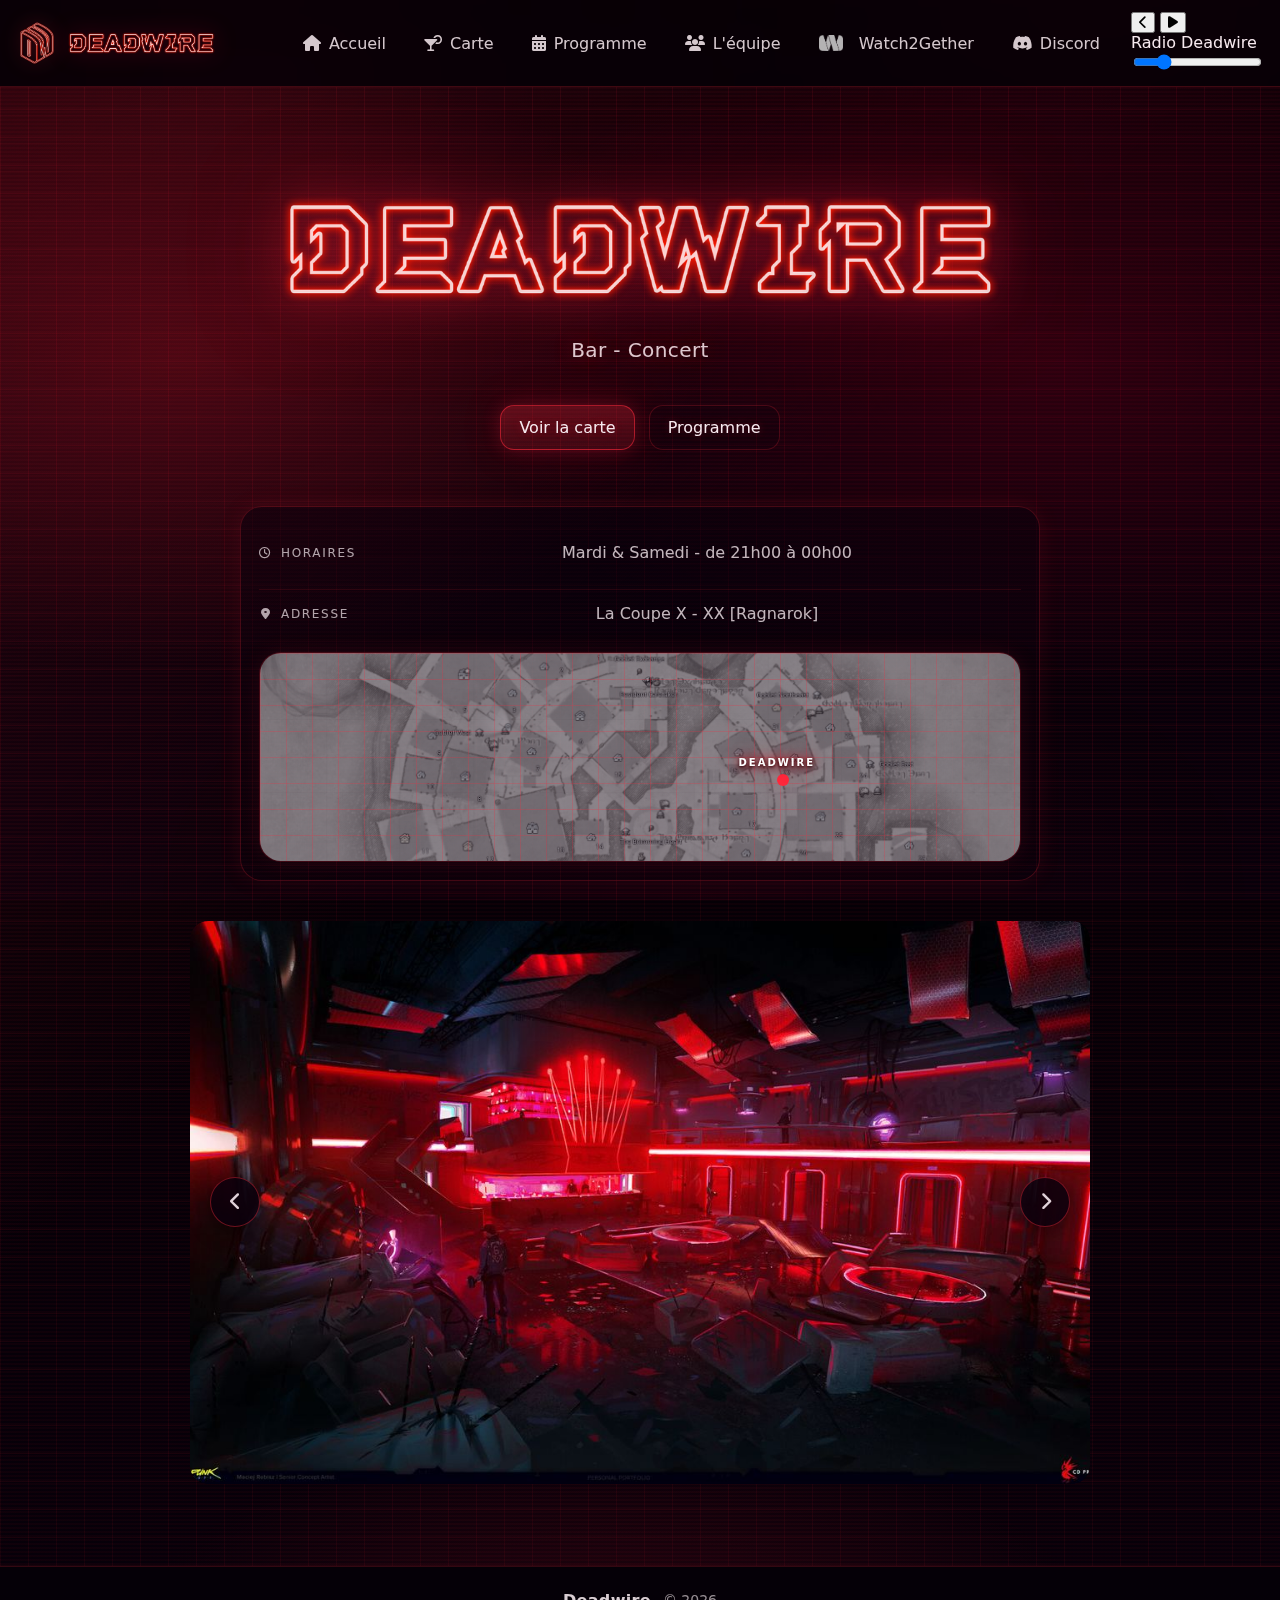
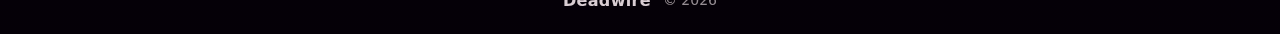
<file: index.html>
<!doctype html>
<html lang="fr">
<head>
  <meta charset="utf-8" />
  <meta name="viewport" content="width=device-width, initial-scale=1" />
  <title>Le Deadwire | Accueil</title>
  <link rel="icon" href="media/Deadwire_Logo_Neon.png" type="image/png" />
  <link rel="stylesheet" href="https://cdnjs.cloudflare.com/ajax/libs/font-awesome/6.5.0/css/all.min.css" />
  <link rel="stylesheet" href="styles.css" />
  <script defer src="app.js"></script>
  <script defer src="radio.js"></script>
</head>
<body>
  <header class="topbar" data-topbar>
    <a class="brand" href="/" aria-label="Aller à l'accueil">
      <img class="brand__logo" src="media/Deadwire_Logo_Neon.png" alt="Logo néon du Deadwire" />
      <img class="brand__txt" src="media/Deadwire_Txt.png" alt="Le Deadwire" />
    </a>

    <button class="navToggle" type="button" data-nav-toggle aria-label="Ouvrir le menu" aria-expanded="false">
      <span class="navToggle__bar"></span>
      <span class="navToggle__bar"></span>
      <span class="navToggle__bar"></span>
    </button>

    <nav class="nav" data-nav>
      <a class="nav__link" href="/" data-nav-link><i class="fa-solid fa-house" aria-hidden="true"></i> Accueil</a>
      <a class="nav__link" href="/carte" data-nav-link><i class="fa-solid fa-martini-glass-citrus" aria-hidden="true"></i> Carte</a>
      <a class="nav__link" href="/programme" data-nav-link><i class="fa-solid fa-calendar-days" aria-hidden="true"></i> Programme</a>
      <a class="nav__link" href="/equipe" data-nav-link><i class="fa-solid fa-users" aria-hidden="true"></i> L'équipe</a>
      <a class="nav__link" href="https://w2g.tv/?r=0a6deu9ljpivxv10fp" target="_blank" rel="noopener noreferrer" data-nav-link><img src="media/w2g_logo.png" alt="Watch2Gether" style="height: 0.95em; vertical-align: middle; margin-right: 8px; filter: brightness(0) invert(1) opacity(0.7);" /> Watch2Gether</a>
      <a class="nav__link" href="https://discord.gg/QC6CEGcpgq" target="_blank" rel="noopener noreferrer" data-nav-link><i class="fa-brands fa-discord" aria-hidden="true"></i> Discord</a>
    </nav>

    <div class="radioBar" data-radio-bar>
      <button class="radioBar__toggle" data-radio-toggle aria-label="Ouvrir/Fermer la radio">
        <i class="fa-solid fa-chevron-left" aria-hidden="true"></i>
      </button>
      <button class="radioBar__play" data-radio-play aria-label="Lecture">
        <i class="fa-solid fa-play" aria-hidden="true"></i>
      </button>
      <div class="radioBar__info">
        <span class="radioBar__track" data-radio-title>Radio Deadwire</span>
      </div>
      <div class="radioBar__volume">
        <input type="range" min="0" max="1" step="0.01" value="0.2" data-radio-volume aria-label="Volume" />
      </div>
    </div>
  </header>

  <main>
    <section class="cover">
      <div class="cover__bg" aria-hidden="true"></div>
      <div class="container cover__inner">
        <img class="cover__logo" src="media/Deadwire_Txt.png" alt="Le Deadwire" />
        <p class="cover__tagline">Bar - Concert</p>

        <div class="cover__actions">
          <a class="btn btn--primary" href="/carte">Voir la carte</a>
          <a class="btn btn--ghost" href="/programme">Programme</a>
        </div>

        <div class="panel" style="max-width: 800px; margin: 40px auto;" data-reveal>
          <div class="infoList">
            <div class="infoRow"><div class="infoRow__k"><i class="fa-regular fa-clock" aria-hidden="true"></i> Horaires</div><div class="infoRow__v">Mardi & Samedi - de 21h00 à 00h00</div></div>
            <div class="infoRow"><div class="infoRow__k"><i class="fa-solid fa-location-dot" aria-hidden="true"></i> Adresse</div><div class="infoRow__v">La Coupe X - XX [Ragnarok]</div></div>
          </div>

          <div class="miniMap" aria-hidden="true">
            <div class="miniMap__grid"></div>
            <div class="miniMap__pin"></div>
            <div class="miniMap__label">DEADWIRE</div>
          </div>
        </div>

        <div class="carousel" data-carousel>
          <div class="carousel__track" data-carousel-track>
            <div class="carousel__slide">
              <a href="#" data-lightbox aria-label="Ouvrir l'image 01">
                <img src="media/placeholder1.jpg" alt="Image 01" />
              </a>
            </div>
            <div class="carousel__slide">
              <a href="#" data-lightbox aria-label="Ouvrir l'image 02">
                <img src="media/placeholder2.jpg" alt="Image 02" />
              </a>
            </div>
            <div class="carousel__slide">
              <a href="#" data-lightbox aria-label="Ouvrir l'image 03">
                <img src="media/placeholder3.jpg" alt="Image 03" />
              </a>
            </div>
            <div class="carousel__slide">
              <a href="#" data-lightbox aria-label="Ouvrir l'image 04">
                <img src="media/placeholder4.jpg" alt="Image 04" />
              </a>
            </div>
          </div>
          <button class="carousel__btn carousel__btn--prev" data-carousel-prev aria-label="Image précédente">
            <i class="fa-solid fa-chevron-left" aria-hidden="true"></i>
          </button>
          <button class="carousel__btn carousel__btn--next" data-carousel-next aria-label="Image suivante">
            <i class="fa-solid fa-chevron-right" aria-hidden="true"></i>
          </button>
          <div class="carousel__dots" data-carousel-dots></div>
        </div>
      </div>
    </section>
  </main>

  <footer class="footer">
    <div class="container footer__inner">
      <div class="footer__brand">
        <div class="footer__txt">Deadwire</div>
        <div class="footer__year">© 2026</div>
      </div>
    </div>
  </footer>
</body>
</html>
</file>
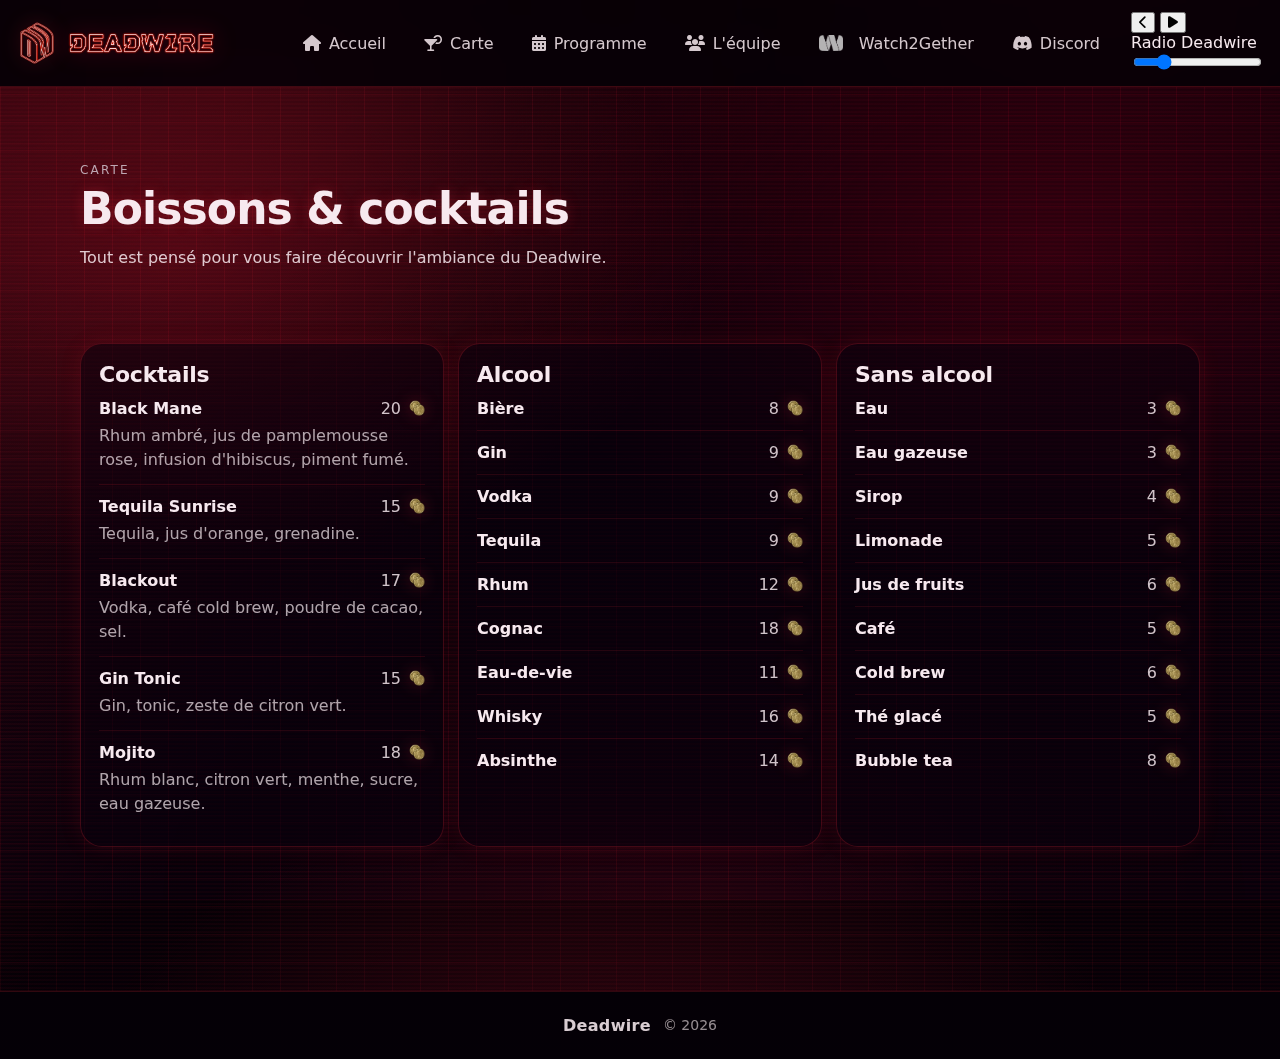
<file: carte/index.html>
<!doctype html>
<html lang="fr">
<head>
  <meta charset="utf-8" />
  <meta name="viewport" content="width=device-width, initial-scale=1" />
  <title>Le Deadwire | Carte</title>
  <link rel="icon" href="../media/Deadwire_Logo_Neon.png" type="image/png" />
  <link rel="stylesheet" href="https://cdnjs.cloudflare.com/ajax/libs/font-awesome/6.5.0/css/all.min.css" />
  <link rel="stylesheet" href="../styles.css" />
  <script defer src="../app.js"></script>
  <script defer src="../radio.js"></script>
</head>
<body>
  <header class="topbar" data-topbar>
    <a class="brand" href="/" aria-label="Aller à l'accueil">
      <img class="brand__logo" src="../media/Deadwire_Logo_Neon.png" alt="Logo néon du Deadwire" />
      <img class="brand__txt" src="../media/Deadwire_Txt.png" alt="Le Deadwire" />
    </a>

    <button class="navToggle" type="button" data-nav-toggle aria-label="Ouvrir le menu" aria-expanded="false">
      <span class="navToggle__bar"></span>
      <span class="navToggle__bar"></span>
      <span class="navToggle__bar"></span>
    </button>

    <nav class="nav" data-nav>
      <a class="nav__link" href="/" data-nav-link><i class="fa-solid fa-house" aria-hidden="true"></i> Accueil</a>
      <a class="nav__link" href="/carte" data-nav-link><i class="fa-solid fa-martini-glass-citrus" aria-hidden="true"></i> Carte</a>
      <a class="nav__link" href="/programme" data-nav-link><i class="fa-solid fa-calendar-days" aria-hidden="true"></i> Programme</a>
      <a class="nav__link" href="/equipe" data-nav-link><i class="fa-solid fa-users" aria-hidden="true"></i> L'équipe</a>
      <a class="nav__link" href="https://w2g.tv/?r=0a6deu9ljpivxv10fp" target="_blank" rel="noopener noreferrer" data-nav-link><img src="../media/w2g_logo.png" alt="Watch2Gether" style="height: 0.95em; vertical-align: middle; margin-right: 8px; filter: brightness(0) invert(1) opacity(0.7);" /> Watch2Gether</a>
      <a class="nav__link" href="https://discord.gg/QC6CEGcpgq" target="_blank" rel="noopener noreferrer" data-nav-link><i class="fa-brands fa-discord" aria-hidden="true"></i> Discord</a>
    </nav>

    <div class="radioBar" data-radio-bar>
      <button class="radioBar__toggle" data-radio-toggle aria-label="Ouvrir/Fermer la radio">
        <i class="fa-solid fa-chevron-left" aria-hidden="true"></i>
      </button>
      <button class="radioBar__play" data-radio-play aria-label="Lecture">
        <i class="fa-solid fa-play" aria-hidden="true"></i>
      </button>
      <div class="radioBar__info">
        <span class="radioBar__track" data-radio-title>Radio Deadwire</span>
      </div>
      <div class="radioBar__volume">
        <input type="range" min="0" max="1" step="0.01" value="0.2" data-radio-volume aria-label="Volume" />
      </div>
    </div>
  </header>

  <main>
    <section class="hero">
      <div class="hero__bg" aria-hidden="true"></div>
      <div class="hero__content">
        <section class="pageHero">
          <div class="container">
            <p class="kicker">Carte</p>
            <h1 class="title title--sm">Boissons & cocktails</h1>
            <p class="lead">Tout est pensé pour vous faire découvrir l'ambiance du Deadwire.</p>
          </div>
        </section>

        <section class="section">
      <div class="container">
        <div class="menuGrid" data-reveal>
          <div class="menuBlock">
            <h2 class="sectionTitle">Cocktails</h2>
            <div class="menuItem">
              <div class="menuItem__row"><span class="menuItem__name">Black Mane</span><span class="menuItem__price"><span class="priceGil">20<img class="priceGil__icon" src="../media/gil.webp" alt="Gil" /></span></span></div>
              <div class="menuItem__desc">Rhum ambré, jus de pamplemousse rose, infusion d'hibiscus, piment fumé.</div>
            </div>
            <div class="menuItem">
              <div class="menuItem__row"><span class="menuItem__name">Tequila Sunrise</span><span class="menuItem__price"><span class="priceGil">15<img class="priceGil__icon" src="../media/gil.webp" alt="Gil" /></span></span></div>
              <div class="menuItem__desc">Tequila, jus d'orange, grenadine.</div>
            </div>
            <div class="menuItem">
              <div class="menuItem__row"><span class="menuItem__name">Blackout</span><span class="menuItem__price"><span class="priceGil">17<img class="priceGil__icon" src="../media/gil.webp" alt="Gil" /></span></span></div>
              <div class="menuItem__desc">Vodka, café cold brew, poudre de cacao, sel.</div>
            </div>
            <div class="menuItem">
              <div class="menuItem__row"><span class="menuItem__name">Gin Tonic</span><span class="menuItem__price"><span class="priceGil">15<img class="priceGil__icon" src="../media/gil.webp" alt="Gil" /></span></span></div>
              <div class="menuItem__desc">Gin, tonic, zeste de citron vert.</div>
            </div>
            <div class="menuItem">
              <div class="menuItem__row"><span class="menuItem__name">Mojito</span><span class="menuItem__price"><span class="priceGil">18<img class="priceGil__icon" src="../media/gil.webp" alt="Gil" /></span></span></div>
              <div class="menuItem__desc">Rhum blanc, citron vert, menthe, sucre, eau gazeuse.</div>
            </div>
          </div>

          <div class="menuBlock">
            <h2 class="sectionTitle">Alcool</h2>
            <div class="menuItem">
              <div class="menuItem__row"><span class="menuItem__name">Bière</span><span class="menuItem__price"><span class="priceGil">8<img class="priceGil__icon" src="../media/gil.webp" alt="Gil" /></span></span></div>
            </div>
            <div class="menuItem">
              <div class="menuItem__row"><span class="menuItem__name">Gin</span><span class="menuItem__price"><span class="priceGil">9<img class="priceGil__icon" src="../media/gil.webp" alt="Gil" /></span></span></div>
            </div>
            <div class="menuItem">
              <div class="menuItem__row"><span class="menuItem__name">Vodka</span><span class="menuItem__price"><span class="priceGil">9<img class="priceGil__icon" src="../media/gil.webp" alt="Gil" /></span></span></div>
            </div>
            <div class="menuItem">
              <div class="menuItem__row"><span class="menuItem__name">Tequila</span><span class="menuItem__price"><span class="priceGil">9<img class="priceGil__icon" src="../media/gil.webp" alt="Gil" /></span></span></div>
            </div>
            <div class="menuItem">
              <div class="menuItem__row"><span class="menuItem__name">Rhum</span><span class="menuItem__price"><span class="priceGil">12<img class="priceGil__icon" src="../media/gil.webp" alt="Gil" /></span></span></div>
            </div>
            <div class="menuItem">
              <div class="menuItem__row"><span class="menuItem__name">Cognac</span><span class="menuItem__price"><span class="priceGil">18<img class="priceGil__icon" src="../media/gil.webp" alt="Gil" /></span></span></div>
            </div>
            <div class="menuItem">
              <div class="menuItem__row"><span class="menuItem__name">Eau-de-vie</span><span class="menuItem__price"><span class="priceGil">11<img class="priceGil__icon" src="../media/gil.webp" alt="Gil" /></span></span></div>
            </div>
            <div class="menuItem">
              <div class="menuItem__row"><span class="menuItem__name">Whisky</span><span class="menuItem__price"><span class="priceGil">16<img class="priceGil__icon" src="../media/gil.webp" alt="Gil" /></span></span></div>
            </div>
            <div class="menuItem">
              <div class="menuItem__row"><span class="menuItem__name">Absinthe</span><span class="menuItem__price"><span class="priceGil">14<img class="priceGil__icon" src="../media/gil.webp" alt="Gil" /></span></span></div>
            </div>
          </div>

          <div class="menuBlock">
            <h2 class="sectionTitle">Sans alcool</h2>
            <div class="menuItem">
              <div class="menuItem__row"><span class="menuItem__name">Eau</span><span class="menuItem__price"><span class="priceGil">3<img class="priceGil__icon" src="../media/gil.webp" alt="Gil" /></span></span></div>
            </div>
            <div class="menuItem">
              <div class="menuItem__row"><span class="menuItem__name">Eau gazeuse</span><span class="menuItem__price"><span class="priceGil">3<img class="priceGil__icon" src="../media/gil.webp" alt="Gil" /></span></span></div>
            </div>
            <div class="menuItem">
              <div class="menuItem__row"><span class="menuItem__name">Sirop</span><span class="menuItem__price"><span class="priceGil">4<img class="priceGil__icon" src="../media/gil.webp" alt="Gil" /></span></span></div>
            </div>
            <div class="menuItem">
              <div class="menuItem__row"><span class="menuItem__name">Limonade</span><span class="menuItem__price"><span class="priceGil">5<img class="priceGil__icon" src="../media/gil.webp" alt="Gil" /></span></span></div>
            </div>
            <div class="menuItem">
              <div class="menuItem__row"><span class="menuItem__name">Jus de fruits</span><span class="menuItem__price"><span class="priceGil">6<img class="priceGil__icon" src="../media/gil.webp" alt="Gil" /></span></span></div>
            </div>
            <div class="menuItem">
              <div class="menuItem__row"><span class="menuItem__name">Café</span><span class="menuItem__price"><span class="priceGil">5<img class="priceGil__icon" src="../media/gil.webp" alt="Gil" /></span></span></div>
            </div>
            <div class="menuItem">
              <div class="menuItem__row"><span class="menuItem__name">Cold brew</span><span class="menuItem__price"><span class="priceGil">6<img class="priceGil__icon" src="../media/gil.webp" alt="Gil" /></span></span></div>
            </div>
            <div class="menuItem">
              <div class="menuItem__row"><span class="menuItem__name">Thé glacé</span><span class="menuItem__price"><span class="priceGil">5<img class="priceGil__icon" src="../media/gil.webp" alt="Gil" /></span></span></div>
            </div>
            <div class="menuItem">
              <div class="menuItem__row"><span class="menuItem__name">Bubble tea</span><span class="menuItem__price"><span class="priceGil">8<img class="priceGil__icon" src="../media/gil.webp" alt="Gil" /></span></span></div>
            </div>
          </div>
        </div>
      </div>
    </section>
      </div>
    </section>
  </main>

  <footer class="footer">
    <div class="container footer__inner">
      <div class="footer__brand">
        <div class="footer__txt">Deadwire</div>
        <div class="footer__year">© 2026</div>
      </div>
    </div>
  </footer>
</body>
</html>
</file>
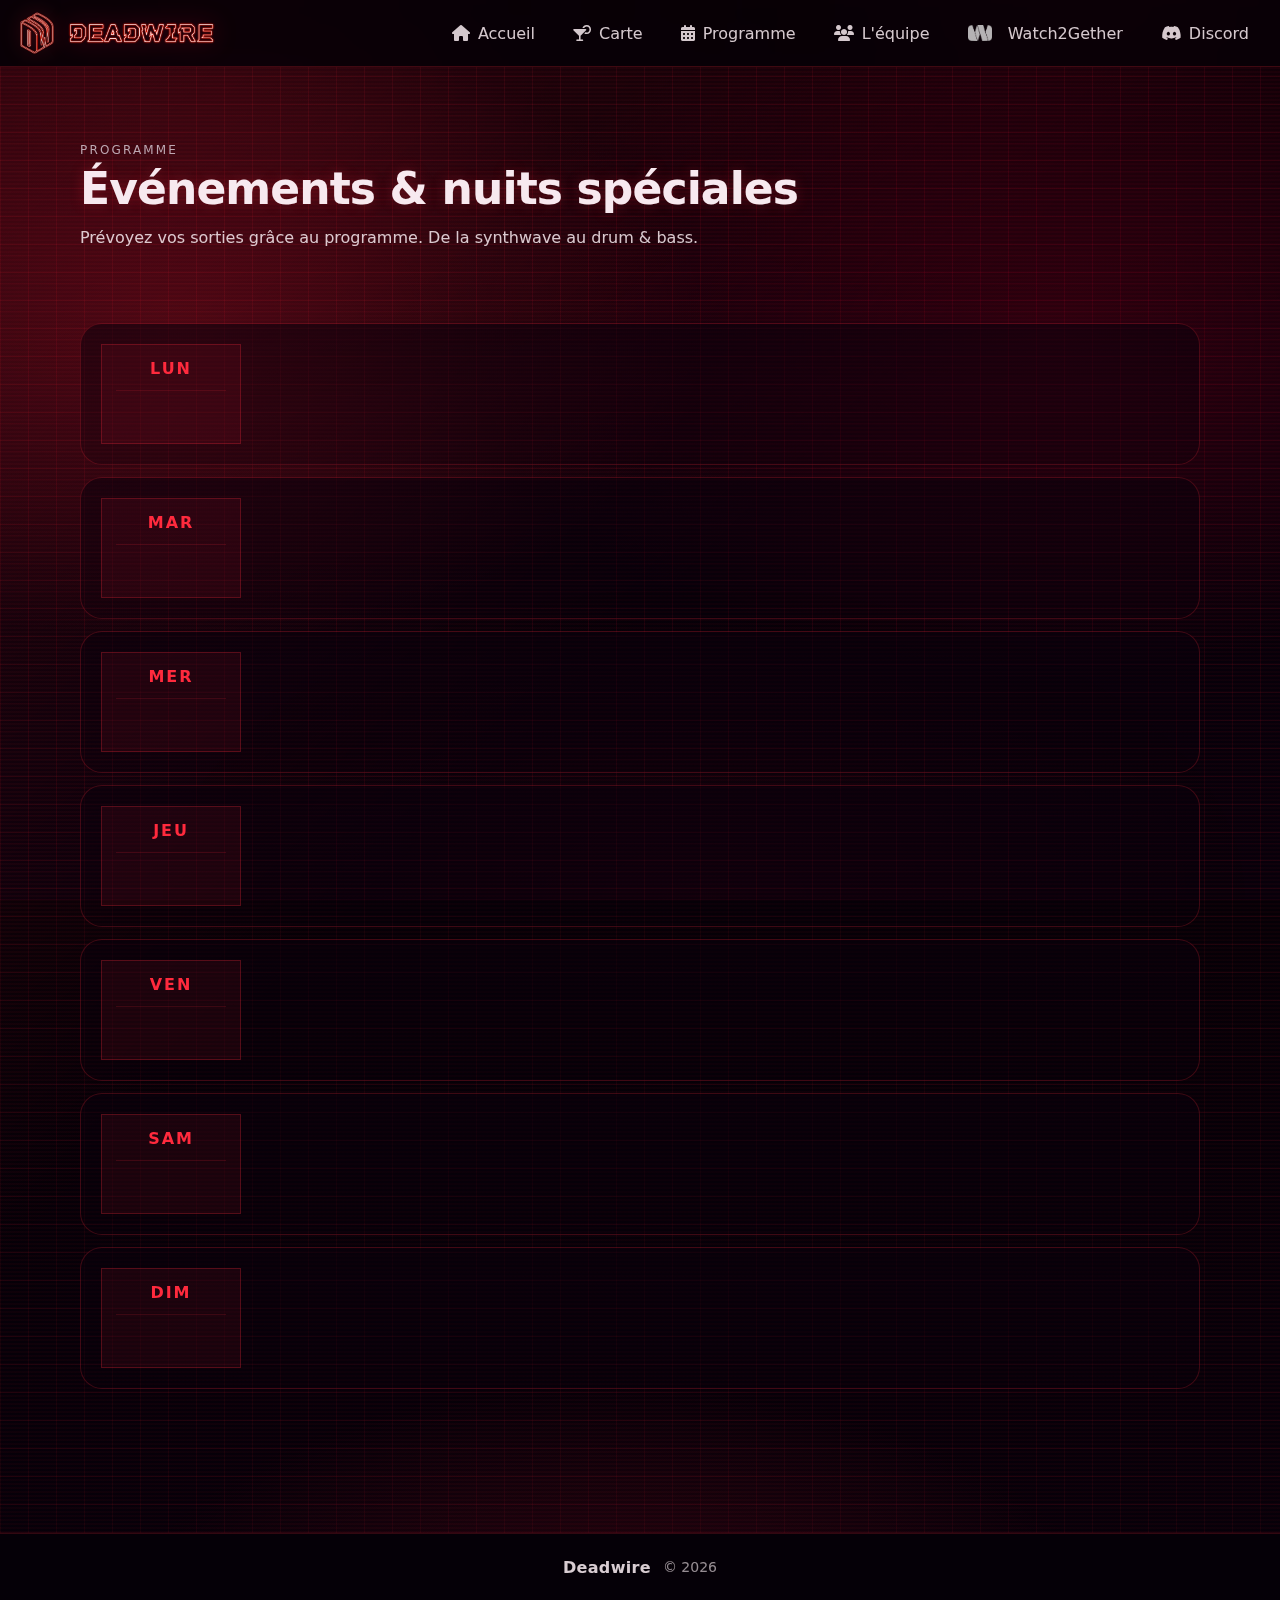
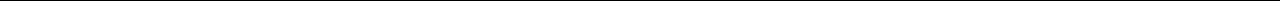
<file: programme/index.html>
<!doctype html>
<html lang="fr">
<head>
  <meta charset="utf-8" />
  <meta name="viewport" content="width=device-width, initial-scale=1" />
  <title>Le Deadwire | Programme</title>
  <link rel="icon" href="../media/Deadwire_Logo_Neon.png" type="image/png" />
  <link rel="stylesheet" href="https://cdnjs.cloudflare.com/ajax/libs/font-awesome/6.5.0/css/all.min.css" />
  <link rel="stylesheet" href="../styles.css" />
  <script defer src="../app.js"></script>
  <script defer src="../discord-events.js"></script>
</head>
<body>
  <header class="topbar" data-topbar>
    <a class="brand" href="/" aria-label="Aller à l'accueil">
      <img class="brand__logo" src="../media/Deadwire_Logo_Neon.png" alt="Logo néon du Deadwire" />
      <img class="brand__txt" src="../media/Deadwire_Txt.png" alt="Le Deadwire" />
    </a>

    <button class="navToggle" type="button" data-nav-toggle aria-label="Ouvrir le menu" aria-expanded="false">
      <span class="navToggle__bar"></span>
      <span class="navToggle__bar"></span>
      <span class="navToggle__bar"></span>
    </button>

    <nav class="nav" data-nav>
      <a class="nav__link" href="/" data-nav-link><i class="fa-solid fa-house" aria-hidden="true"></i> Accueil</a>
      <a class="nav__link" href="/carte" data-nav-link><i class="fa-solid fa-martini-glass-citrus" aria-hidden="true"></i> Carte</a>
      <a class="nav__link" href="/programme" data-nav-link><i class="fa-solid fa-calendar-days" aria-hidden="true"></i> Programme</a>
      <a class="nav__link" href="/equipe" data-nav-link><i class="fa-solid fa-users" aria-hidden="true"></i> L'équipe</a>
      <a class="nav__link" href="https://w2g.tv/?r=0a6deu9ljpivxv10fp" target="_blank" rel="noopener noreferrer" data-nav-link><img src="../media/w2g_logo.png" alt="Watch2Gether" style="height: 0.95em; vertical-align: middle; margin-right: 8px; filter: brightness(0) invert(1) opacity(0.7);" /> Watch2Gether</a>
      <a class="nav__link" href="https://discord.gg/QC6CEGcpgq" target="_blank" rel="noopener noreferrer" data-nav-link><i class="fa-brands fa-discord" aria-hidden="true"></i> Discord</a>
    </nav>
  </header>

  <main>
    <section class="hero">
      <div class="hero__bg" aria-hidden="true"></div>
      <div class="hero__content">
        <section class="pageHero">
          <div class="container">
            <p class="kicker">Programme</p>
            <h1 class="title title--sm">Événements & nuits spéciales</h1>
            <p class="lead">Prévoyez vos sorties grâce au programme. De la synthwave au drum & bass.</p>
          </div>
        </section>

        <section class="section">
      <div class="container">
        <div class="timeline" data-reveal data-events-timeline>
          <article class="event">
            <div class="event__when">
              <div class="event__day">Lun</div>
              <div class="event__date"></div>
              <div class="event__hours"></div>
            </div>
            <div class="event__body">
              <p class="event__status"></p>
            </div>
          </article>

          <article class="event">
            <div class="event__when">
              <div class="event__day">Mar</div>
              <div class="event__date"></div>
              <div class="event__hours"></div>
            </div>
            <div class="event__body">
              <p class="event__status"></p>
            </div>
          </article>

          <article class="event">
            <div class="event__when">
              <div class="event__day">Mer</div>
              <div class="event__date"></div>
              <div class="event__hours"></div>
            </div>
            <div class="event__body">
              <p class="event__status"></p>
            </div>
          </article>

          <article class="event">
            <div class="event__when">
              <div class="event__day">Jeu</div>
              <div class="event__date"></div>
              <div class="event__hours"></div>
            </div>
            <div class="event__body">
              <p class="event__status"></p>
            </div>
          </article>

          <article class="event">
            <div class="event__when">
              <div class="event__day">Ven</div>
              <div class="event__date"></div>
              <div class="event__hours"></div>
            </div>
            <div class="event__body">
              <p class="event__status"></p>
            </div>
          </article>

          <article class="event">
            <div class="event__when">
              <div class="event__day">Sam</div>
              <div class="event__date"></div>
              <div class="event__hours"></div>
            </div>
            <div class="event__body">
              <p class="event__status"></p>
            </div>
          </article>

          <article class="event">
            <div class="event__when">
              <div class="event__day">Dim</div>
              <div class="event__date"></div>
              <div class="event__hours"></div>
            </div>
            <div class="event__body">
              <p class="event__status"></p>
            </div>
          </article>
        </div>

      </div>
    </section>
      </div>
    </section>
  </main>

  <footer class="footer">
    <div class="container footer__inner">
      <div class="footer__brand">
        <div class="footer__txt">Deadwire</div>
        <div class="footer__year">© 2026</div>
      </div>
    </div>
  </footer>
</body>
</html>
</file>
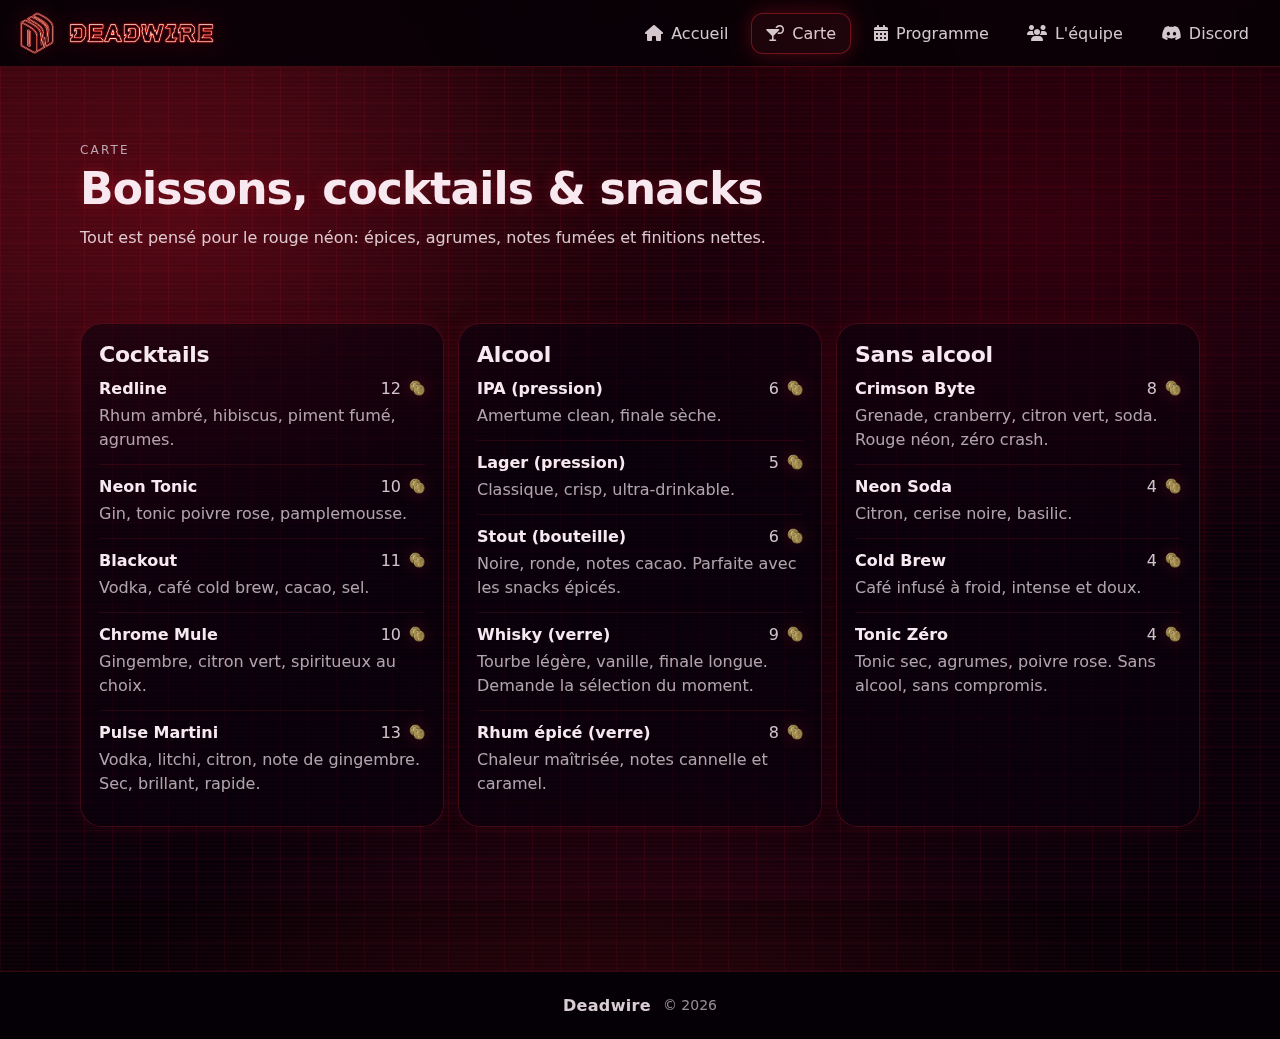
<file: carte.html>
<!doctype html>
<html lang="fr">
<head>
  <meta charset="utf-8" />
  <meta name="viewport" content="width=device-width, initial-scale=1" />
  <title>Le Deadwire | Carte</title>
  <link rel="icon" href="media/Deadwire_Logo_Neon.png" type="image/png" />
  <link rel="stylesheet" href="https://cdnjs.cloudflare.com/ajax/libs/font-awesome/6.5.0/css/all.min.css" />
  <link rel="stylesheet" href="styles.css" />
  <script defer src="app.js"></script>
</head>
<body>
  <header class="topbar" data-topbar>
    <a class="brand" href="index.html" aria-label="Aller à l'accueil">
      <img class="brand__logo" src="media/Deadwire_Logo_Neon.png" alt="Logo néon du Deadwire" />
      <img class="brand__txt" src="media/Deadwire_Txt.png" alt="Le Deadwire" />
    </a>

    <button class="navToggle" type="button" data-nav-toggle aria-label="Ouvrir le menu" aria-expanded="false">
      <span class="navToggle__bar"></span>
      <span class="navToggle__bar"></span>
      <span class="navToggle__bar"></span>
    </button>

    <nav class="nav" data-nav>
      <a class="nav__link" href="index.html" data-nav-link><i class="fa-solid fa-house" aria-hidden="true"></i> Accueil</a>
      <a class="nav__link" href="carte.html" data-nav-link><i class="fa-solid fa-martini-glass-citrus" aria-hidden="true"></i> Carte</a>
      <a class="nav__link" href="programme.html" data-nav-link><i class="fa-solid fa-calendar-days" aria-hidden="true"></i> Programme</a>
      <a class="nav__link" href="equipe.html" data-nav-link><i class="fa-solid fa-users" aria-hidden="true"></i> L'équipe</a>
      <a class="nav__link" href="https://discord.gg/QC6CEGcpgq" target="_blank" rel="noopener noreferrer" data-nav-link><i class="fa-brands fa-discord" aria-hidden="true"></i> Discord</a>
    </nav>
  </header>

  <main>
    <section class="hero">
      <div class="hero__bg" aria-hidden="true"></div>
      <div class="hero__content">
        <section class="pageHero">
          <div class="container">
            <p class="kicker">Carte</p>
            <h1 class="title title--sm">Boissons, cocktails & snacks</h1>
            <p class="lead">Tout est pensé pour le rouge néon: épices, agrumes, notes fumées et finitions nettes.</p>
          </div>
        </section>

        <section class="section">
      <div class="container">
        <div class="menuGrid" data-reveal>
          <div class="menuBlock">
            <h2 class="sectionTitle">Cocktails</h2>
            <div class="menuItem">
              <div class="menuItem__row"><span class="menuItem__name">Redline</span><span class="menuItem__price"><span class="priceGil">12<img class="priceGil__icon" src="media/gil.webp" alt="Gil" /></span></span></div>
              <div class="menuItem__desc">Rhum ambré, hibiscus, piment fumé, agrumes.</div>
            </div>
            <div class="menuItem">
              <div class="menuItem__row"><span class="menuItem__name">Neon Tonic</span><span class="menuItem__price"><span class="priceGil">10<img class="priceGil__icon" src="media/gil.webp" alt="Gil" /></span></span></div>
              <div class="menuItem__desc">Gin, tonic poivre rose, pamplemousse.</div>
            </div>
            <div class="menuItem">
              <div class="menuItem__row"><span class="menuItem__name">Blackout</span><span class="menuItem__price"><span class="priceGil">11<img class="priceGil__icon" src="media/gil.webp" alt="Gil" /></span></span></div>
              <div class="menuItem__desc">Vodka, café cold brew, cacao, sel.</div>
            </div>
            <div class="menuItem">
              <div class="menuItem__row"><span class="menuItem__name">Chrome Mule</span><span class="menuItem__price"><span class="priceGil">10<img class="priceGil__icon" src="media/gil.webp" alt="Gil" /></span></span></div>
              <div class="menuItem__desc">Gingembre, citron vert, spiritueux au choix.</div>
            </div>
            <div class="menuItem">
              <div class="menuItem__row"><span class="menuItem__name">Pulse Martini</span><span class="menuItem__price"><span class="priceGil">13<img class="priceGil__icon" src="media/gil.webp" alt="Gil" /></span></span></div>
              <div class="menuItem__desc">Vodka, litchi, citron, note de gingembre. Sec, brillant, rapide.</div>
            </div>
          </div>

          <div class="menuBlock">
            <h2 class="sectionTitle">Alcool</h2>
            <div class="menuItem">
              <div class="menuItem__row"><span class="menuItem__name">IPA (pression)</span><span class="menuItem__price"><span class="priceGil">6<img class="priceGil__icon" src="media/gil.webp" alt="Gil" /></span></span></div>
              <div class="menuItem__desc">Amertume clean, finale sèche.</div>
            </div>
            <div class="menuItem">
              <div class="menuItem__row"><span class="menuItem__name">Lager (pression)</span><span class="menuItem__price"><span class="priceGil">5<img class="priceGil__icon" src="media/gil.webp" alt="Gil" /></span></span></div>
              <div class="menuItem__desc">Classique, crisp, ultra-drinkable.</div>
            </div>
            <div class="menuItem">
              <div class="menuItem__row"><span class="menuItem__name">Stout (bouteille)</span><span class="menuItem__price"><span class="priceGil">6<img class="priceGil__icon" src="media/gil.webp" alt="Gil" /></span></span></div>
              <div class="menuItem__desc">Noire, ronde, notes cacao. Parfaite avec les snacks épicés.</div>
            </div>
            <div class="menuItem">
              <div class="menuItem__row"><span class="menuItem__name">Whisky (verre)</span><span class="menuItem__price"><span class="priceGil">9<img class="priceGil__icon" src="media/gil.webp" alt="Gil" /></span></span></div>
              <div class="menuItem__desc">Tourbe légère, vanille, finale longue. Demande la sélection du moment.</div>
            </div>
            <div class="menuItem">
              <div class="menuItem__row"><span class="menuItem__name">Rhum épicé (verre)</span><span class="menuItem__price"><span class="priceGil">8<img class="priceGil__icon" src="media/gil.webp" alt="Gil" /></span></span></div>
              <div class="menuItem__desc">Chaleur maîtrisée, notes cannelle et caramel.</div>
            </div>
          </div>

          <div class="menuBlock">
            <h2 class="sectionTitle">Sans alcool</h2>
            <div class="menuItem">
              <div class="menuItem__row"><span class="menuItem__name">Crimson Byte</span><span class="menuItem__price"><span class="priceGil">8<img class="priceGil__icon" src="media/gil.webp" alt="Gil" /></span></span></div>
              <div class="menuItem__desc">Grenade, cranberry, citron vert, soda. Rouge néon, zéro crash.</div>
            </div>
            <div class="menuItem">
              <div class="menuItem__row"><span class="menuItem__name">Neon Soda</span><span class="menuItem__price"><span class="priceGil">4<img class="priceGil__icon" src="media/gil.webp" alt="Gil" /></span></span></div>
              <div class="menuItem__desc">Citron, cerise noire, basilic.</div>
            </div>
            <div class="menuItem">
              <div class="menuItem__row"><span class="menuItem__name">Cold Brew</span><span class="menuItem__price"><span class="priceGil">4<img class="priceGil__icon" src="media/gil.webp" alt="Gil" /></span></span></div>
              <div class="menuItem__desc">Café infusé à froid, intense et doux.</div>
            </div>
            <div class="menuItem">
              <div class="menuItem__row"><span class="menuItem__name">Tonic Zéro</span><span class="menuItem__price"><span class="priceGil">4<img class="priceGil__icon" src="media/gil.webp" alt="Gil" /></span></span></div>
              <div class="menuItem__desc">Tonic sec, agrumes, poivre rose. Sans alcool, sans compromis.</div>
            </div>
          </div>
        </div>
      </div>
    </section>
      </div>
    </section>
  </main>

  <footer class="footer">
    <div class="container footer__inner">
      <div class="footer__brand">
        <div class="footer__txt">Deadwire</div>
        <div class="footer__year">© 2026</div>
      </div>
    </div>
  </footer>
</body>
</html>
</file>
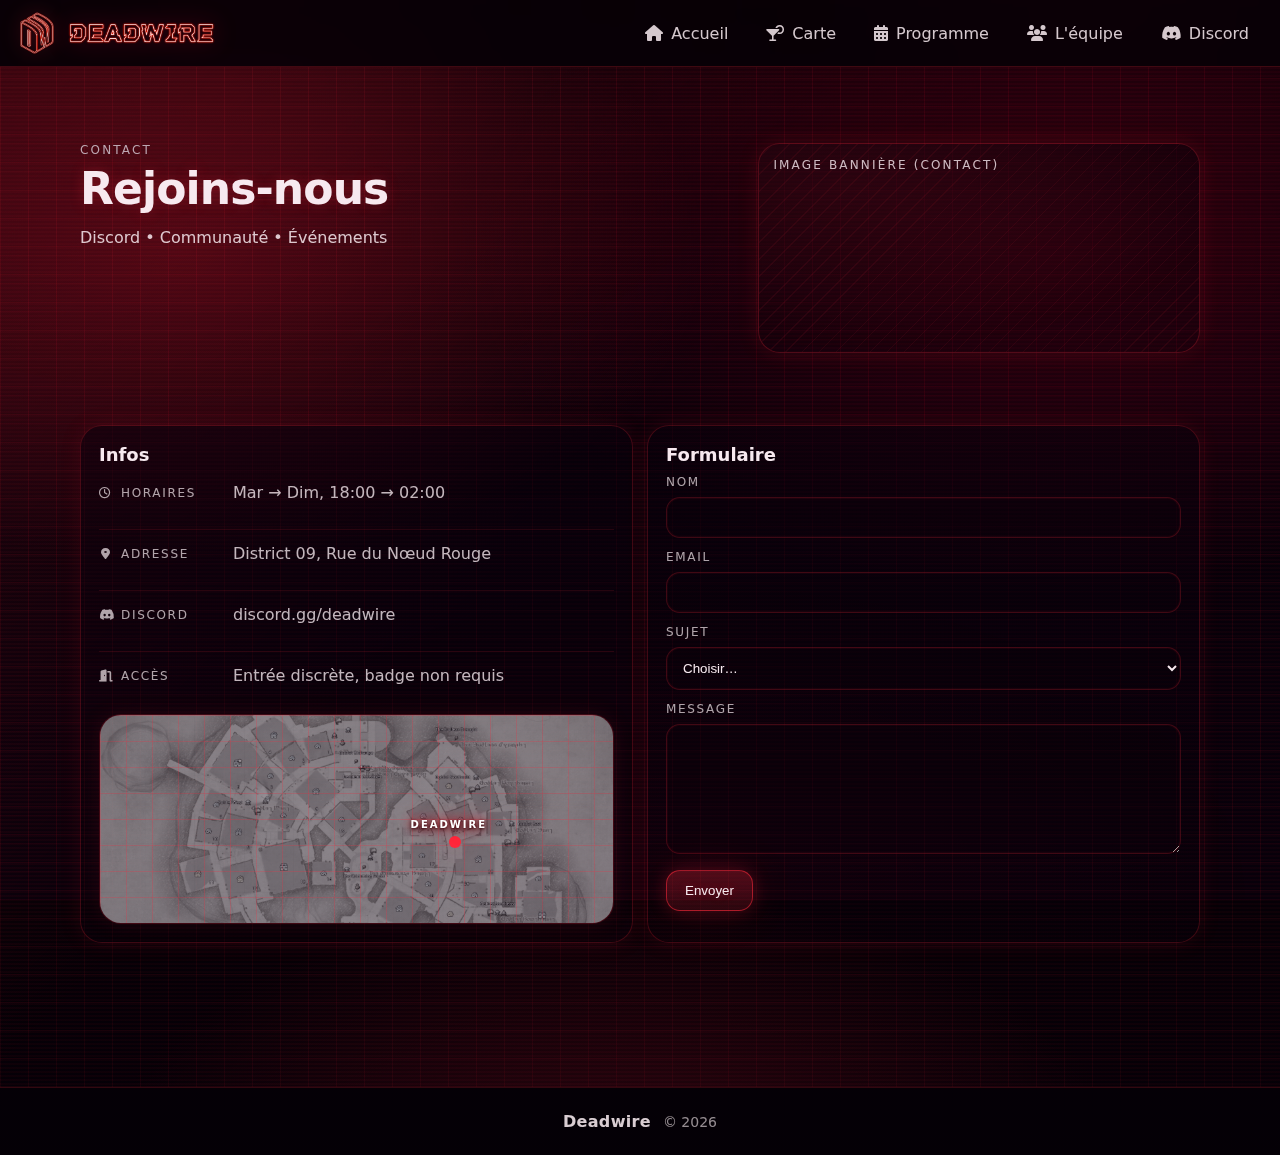
<file: contact.html>
<!doctype html>
<html lang="fr">
<head>
  <meta charset="utf-8" />
  <meta name="viewport" content="width=device-width, initial-scale=1" />
  <title>Le Deadwire | Contact</title>
  <link rel="icon" href="media/Deadwire_Logo_Neon.png" type="image/png" />
  <link rel="stylesheet" href="https://cdnjs.cloudflare.com/ajax/libs/font-awesome/6.5.0/css/all.min.css" />
  <link rel="stylesheet" href="styles.css" />
  <script defer src="app.js"></script>
</head>
<body>
  <header class="topbar" data-topbar>
    <a class="brand" href="index.html" aria-label="Aller à l'accueil">
      <img class="brand__logo" src="media/Deadwire_Logo_Neon.png" alt="Logo néon du Deadwire" />
      <img class="brand__txt" src="media/Deadwire_Txt.png" alt="Le Deadwire" />
    </a>

    <button class="navToggle" type="button" data-nav-toggle aria-label="Ouvrir le menu" aria-expanded="false">
      <span class="navToggle__bar"></span>
      <span class="navToggle__bar"></span>
      <span class="navToggle__bar"></span>
    </button>

    <nav class="nav" data-nav>
      <a class="nav__link" href="index.html" data-nav-link><i class="fa-solid fa-house" aria-hidden="true"></i> Accueil</a>
      <a class="nav__link" href="carte.html" data-nav-link><i class="fa-solid fa-martini-glass-citrus" aria-hidden="true"></i> Carte</a>
      <a class="nav__link" href="programme.html" data-nav-link><i class="fa-solid fa-calendar-days" aria-hidden="true"></i> Programme</a>
      <a class="nav__link" href="equipe.html" data-nav-link><i class="fa-solid fa-users" aria-hidden="true"></i> L'équipe</a>
      <a class="nav__link" href="https://discord.gg/QC6CEGcpgq" target="_blank" rel="noopener noreferrer" data-nav-link><i class="fa-brands fa-discord" aria-hidden="true"></i> Discord</a>
    </nav>
  </header>

  <main>
    <section class="hero">
      <div class="hero__bg" aria-hidden="true"></div>
      <div class="hero__content">
        <section class="pageHero">
          <div class="container">
            <div class="pageHero__inner">
              <div>
                <p class="kicker">Contact</p>
                <h1 class="title title--sm">Rejoins-nous</h1>
                <p class="lead">Discord • Communauté • Événements</p>
              </div>
              <div class="pageHero__media" aria-label="Emplacement image contact">
                <div class="pageHero__mediaText">IMAGE BANNIÈRE (Contact)</div>
              </div>
            </div>
          </div>
        </section>

        <section class="section">
      <div class="container">
        <div class="grid grid--2" data-reveal>
          <div class="panel">
            <h2 class="panel__title">Infos</h2>
            <div class="infoList">
              <div class="infoRow"><div class="infoRow__k"><i class="fa-regular fa-clock" aria-hidden="true"></i> Horaires</div><div class="infoRow__v">Mar → Dim, 18:00 → 02:00</div></div>
              <div class="infoRow"><div class="infoRow__k"><i class="fa-solid fa-location-dot" aria-hidden="true"></i> Adresse</div><div class="infoRow__v">District 09, Rue du Nœud Rouge</div></div>
              <div class="infoRow"><div class="infoRow__k"><i class="fa-brands fa-discord" aria-hidden="true"></i> Discord</div><div class="infoRow__v">discord.gg/deadwire</div></div>
              <div class="infoRow"><div class="infoRow__k"><i class="fa-solid fa-door-open" aria-hidden="true"></i> Accès</div><div class="infoRow__v">Entrée discrète, badge non requis</div></div>
            </div>

            <div class="miniMap" aria-hidden="true">
              <div class="miniMap__grid"></div>
              <div class="miniMap__pin"></div>
              <div class="miniMap__label">DEADWIRE</div>
            </div>
          </div>

          <div class="panel">
            <h2 class="panel__title">Formulaire</h2>
            <form class="form" data-contact-form novalidate>
              <label class="field">
                <span class="field__label">Nom</span>
                <input class="field__input" name="name" type="text" autocomplete="name" required minlength="2" />
              </label>

              <label class="field">
                <span class="field__label">Email</span>
                <input class="field__input" name="email" type="email" autocomplete="email" required />
              </label>

              <label class="field">
                <span class="field__label">Sujet</span>
                <select class="field__input" name="subject" required>
                  <option value="" selected disabled>Choisir…</option>
                  <option>Question générale</option>
                  <option>Événement / privatisation</option>
                  <option>Question carte</option>
                  <option>Autre</option>
                </select>
              </label>

              <label class="field">
                <span class="field__label">Message</span>
                <textarea class="field__input field__input--area" name="message" required minlength="10"></textarea>
              </label>

              <div class="form__actions">
                <button class="btn btn--primary" type="submit">Envoyer</button>
                <div class="form__status" data-form-status aria-live="polite"></div>
              </div>
            </form>
          </div>
        </div>
      </div>
    </section>
      </div>
    </section>
  </main>

  <footer class="footer">
    <div class="container footer__inner">
      <div class="footer__brand">
        <div class="footer__txt">Deadwire</div>
        <div class="footer__year">© 2026</div>
      </div>
    </div>
  </footer>
</body>
</html>
</file>
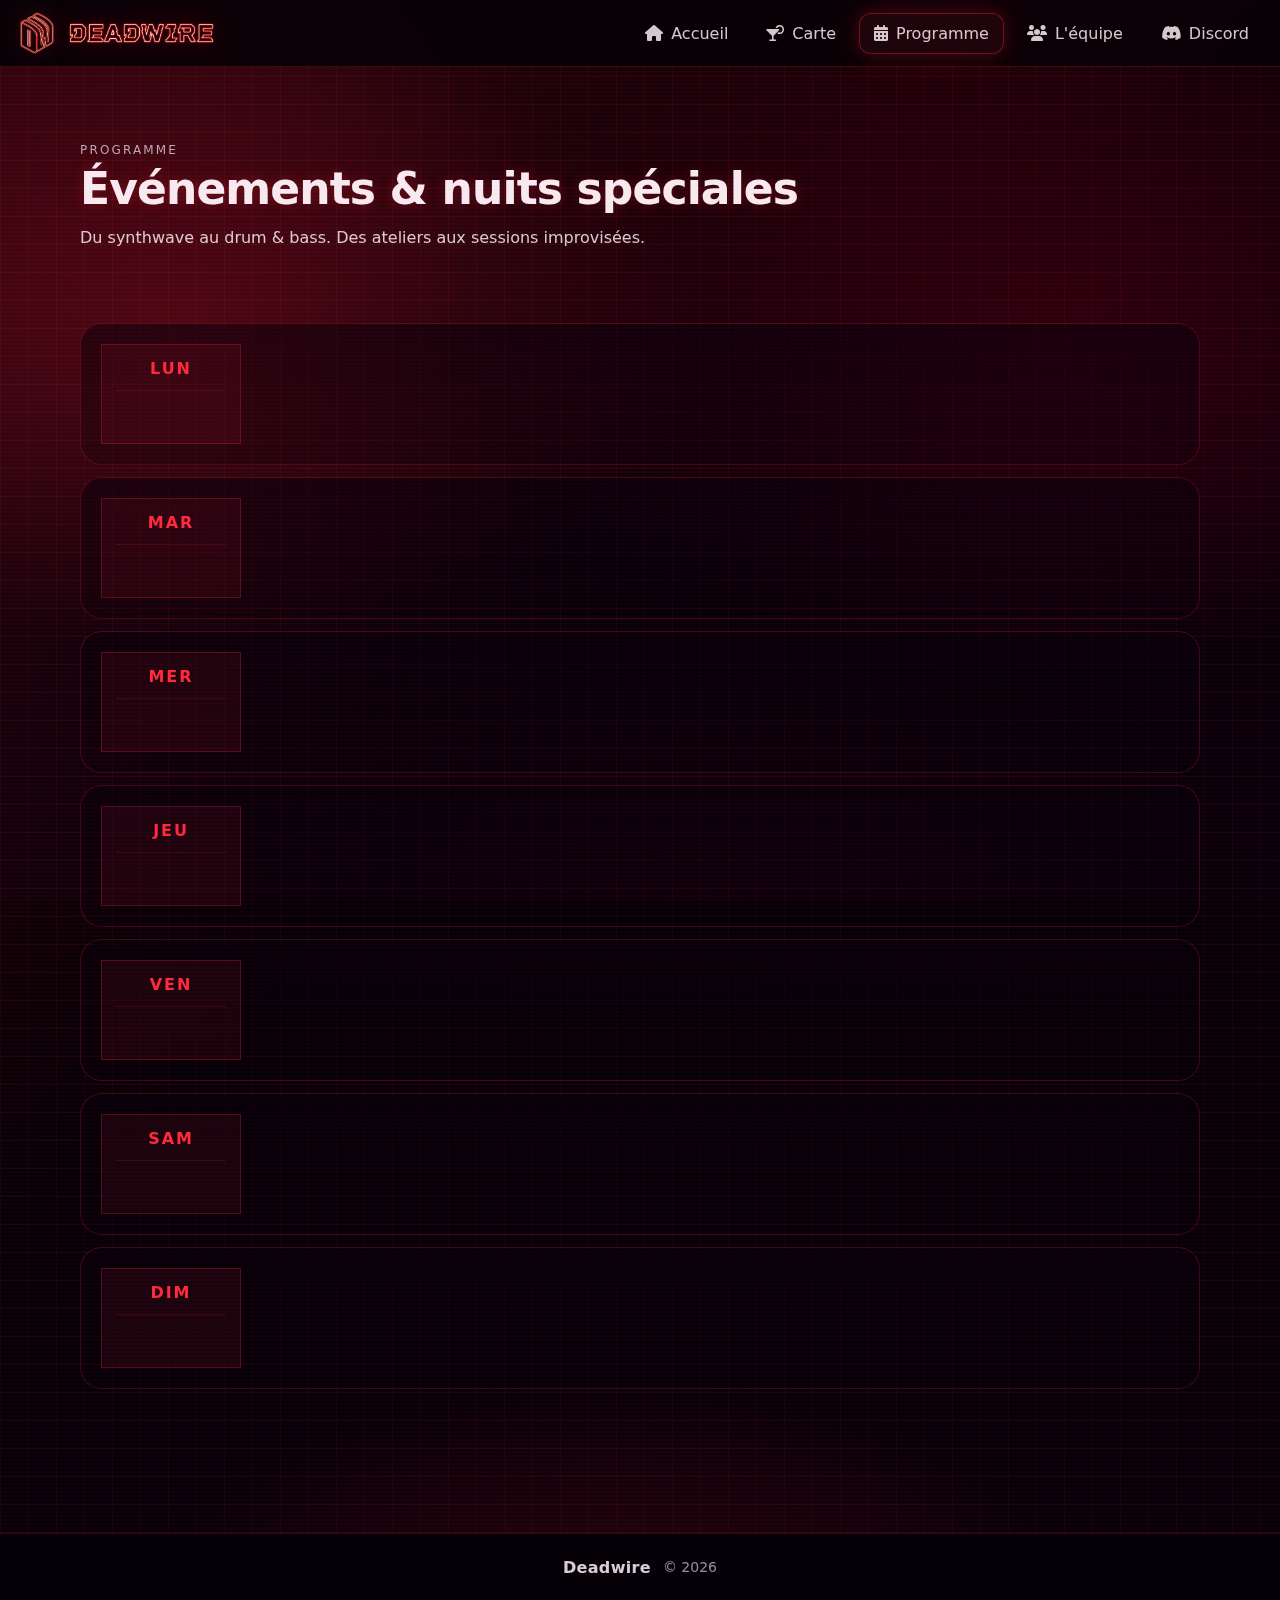
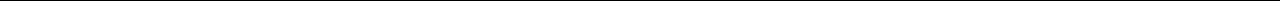
<file: programme.html>
<!doctype html>
<html lang="fr">
<head>
  <meta charset="utf-8" />
  <meta name="viewport" content="width=device-width, initial-scale=1" />
  <title>Le Deadwire | Programme</title>
  <link rel="icon" href="media/Deadwire_Logo_Neon.png" type="image/png" />
  <link rel="stylesheet" href="https://cdnjs.cloudflare.com/ajax/libs/font-awesome/6.5.0/css/all.min.css" />
  <link rel="stylesheet" href="styles.css" />
  <script defer src="app.js"></script>
</head>
<body>
  <header class="topbar" data-topbar>
    <a class="brand" href="index.html" aria-label="Aller à l'accueil">
      <img class="brand__logo" src="media/Deadwire_Logo_Neon.png" alt="Logo néon du Deadwire" />
      <img class="brand__txt" src="media/Deadwire_Txt.png" alt="Le Deadwire" />
    </a>

    <button class="navToggle" type="button" data-nav-toggle aria-label="Ouvrir le menu" aria-expanded="false">
      <span class="navToggle__bar"></span>
      <span class="navToggle__bar"></span>
      <span class="navToggle__bar"></span>
    </button>

    <nav class="nav" data-nav>
      <a class="nav__link" href="index.html" data-nav-link><i class="fa-solid fa-house" aria-hidden="true"></i> Accueil</a>
      <a class="nav__link" href="carte.html" data-nav-link><i class="fa-solid fa-martini-glass-citrus" aria-hidden="true"></i> Carte</a>
      <a class="nav__link" href="programme.html" data-nav-link><i class="fa-solid fa-calendar-days" aria-hidden="true"></i> Programme</a>
      <a class="nav__link" href="equipe.html" data-nav-link><i class="fa-solid fa-users" aria-hidden="true"></i> L'équipe</a>
      <a class="nav__link" href="https://discord.gg/QC6CEGcpgq" target="_blank" rel="noopener noreferrer" data-nav-link><i class="fa-brands fa-discord" aria-hidden="true"></i> Discord</a>
    </nav>
  </header>

  <main>
    <section class="hero">
      <div class="hero__bg" aria-hidden="true"></div>
      <div class="hero__content">
        <section class="pageHero">
          <div class="container">
            <p class="kicker">Programme</p>
            <h1 class="title title--sm">Événements & nuits spéciales</h1>
            <p class="lead">Du synthwave au drum & bass. Des ateliers aux sessions improvisées.</p>
          </div>
        </section>

        <section class="section">
      <div class="container">
        <div class="timeline" data-reveal>
          <article class="event">
            <div class="event__when">
              <div class="event__day">Lun</div>
              <div class="event__date"></div>
              <div class="event__hours"></div>
            </div>
            <div class="event__body">
              <p class="event__status"></p>
            </div>
          </article>

          <article class="event">
            <div class="event__when">
              <div class="event__day">Mar</div>
              <div class="event__date"></div>
              <div class="event__hours"></div>
            </div>
            <div class="event__body">
              <p class="event__status"></p>
            </div>
          </article>

          <article class="event">
            <div class="event__when">
              <div class="event__day">Mer</div>
              <div class="event__date"></div>
              <div class="event__hours"></div>
            </div>
            <div class="event__body">
              <p class="event__status"></p>
            </div>
          </article>

          <article class="event">
            <div class="event__when">
              <div class="event__day">Jeu</div>
              <div class="event__date"></div>
              <div class="event__hours"></div>
            </div>
            <div class="event__body">
              <p class="event__status"></p>
            </div>
          </article>

          <article class="event">
            <div class="event__when">
              <div class="event__day">Ven</div>
              <div class="event__date"></div>
              <div class="event__hours"></div>
            </div>
            <div class="event__body">
              <p class="event__status"></p>
            </div>
          </article>

          <article class="event">
            <div class="event__when">
              <div class="event__day">Sam</div>
              <div class="event__date"></div>
              <div class="event__hours"></div>
            </div>
            <div class="event__body">
              <p class="event__status"></p>
            </div>
          </article>

          <article class="event">
            <div class="event__when">
              <div class="event__day">Dim</div>
              <div class="event__date"></div>
              <div class="event__hours"></div>
            </div>
            <div class="event__body">
              <p class="event__status"></p>
            </div>
          </article>
        </div>

      </div>
    </section>
      </div>
    </section>
  </main>

  <footer class="footer">
    <div class="container footer__inner">
      <div class="footer__brand">
        <div class="footer__txt">Deadwire</div>
        <div class="footer__year">© 2026</div>
      </div>
    </div>
  </footer>
</body>
</html>
</file>
<file: styles.css>
:root{
  --bg:#050006;
  --bg2:#07000a;
  --text:#f7e9ef;
  --muted:#bda7b2;
  --red:#ff2a3d;
  --red2:#ff0038;
  --line:rgba(255,42,61,.22);
  --panel:rgba(10,0,12,.55);
  --shadow: 0 0 18px rgba(255,42,61,.22), 0 0 46px rgba(255,0,56,.12);
  --shadow-strong: 0 0 26px rgba(255,42,61,.34), 0 0 70px rgba(255,0,56,.18);
  --radius:16px;
  --radius2:22px;
  --max:1120px;
}

*{box-sizing:border-box}
html,body{height:100%}
html{scroll-behavior:smooth}
body{
  margin:0;
  font-family: ui-sans-serif, system-ui, -apple-system, Segoe UI, Roboto, Arial, "Noto Sans", "Helvetica Neue", sans-serif;
  color:var(--text);
  background: linear-gradient(180deg, #050006, #07000a);
  overflow-x:hidden;
}

main{display:block}

body::before{
  content:"";
  position:fixed;
  inset:0;
  z-index:-2;
  pointer-events:none;
  background:
    radial-gradient(900px 520px at 18% 10%, rgba(255,42,61,.12), transparent 62%),
    radial-gradient(900px 520px at 85% 0%, rgba(255,0,56,.10), transparent 65%),
    radial-gradient(900px 520px at 55% 100%, rgba(255,42,61,.08), transparent 65%),
    repeating-linear-gradient(0deg, rgba(255,42,61,.06) 0 1px, transparent 1px 28px),
    repeating-linear-gradient(90deg, rgba(255,42,61,.05) 0 1px, transparent 1px 28px);
  opacity:.55;
}

body::after{
  content:"";
  position:fixed;
  inset:0;
  z-index:-1;
  pointer-events:none;
  background:
    repeating-linear-gradient(
      180deg,
      rgba(0,0,0,.00) 0px,
      rgba(0,0,0,.00) 4px,
      rgba(0,0,0,.16) 5px
    );
  mix-blend-mode: multiply;
  opacity:.24;
}

a{color:inherit; text-decoration:none}
img{max-width:100%; display:block}

.container{width:min(var(--max), calc(100% - 40px)); margin:0 auto}

.kicker{
  margin:0 0 10px;
  color:var(--muted);
  letter-spacing:.18em;
  text-transform:uppercase;
  font-size:12px;
}

.title{
  margin:0;
  font-size: clamp(34px, 5vw, 58px);
  letter-spacing:-.02em;
  line-height:1.02;
  text-shadow: 0 0 14px rgba(255,42,61,.25);
}

.title--sm{
  font-size: clamp(28px, 4vw, 44px);
}

.lead{
  margin:14px 0 0;
  color:rgba(247,233,239,.86);
  line-height:1.55;
  font-size:16px;
  max-width: 68ch;
}

.lead__accent{color:var(--red); text-shadow: var(--shadow)}

.topbar{
  position:sticky;
  top:0;
  z-index:40;
  backdrop-filter: blur(10px);
  background: rgba(5,0,6,.52);
  border-bottom:1px solid var(--line);
}

.topbar::before{
  content:"";
  position:absolute;
  inset:-1px 0 auto 0;
  height:1px;
  background: linear-gradient(90deg, transparent, rgba(255,42,61,.55), transparent);
  opacity:.9;
}

.topbar{
  display:flex;
  align-items:center;
  gap:16px;
  padding:12px 16px;
}

.brand{
  display:flex;
  align-items:center;
  gap:10px;
  min-width: 220px;
}

.brand__logo{width:42px; height:42px; object-fit:contain; filter: drop-shadow(0 0 10px rgba(255,42,61,.35));}
.brand__txt{height:22px; width:auto; object-fit:contain; filter: drop-shadow(0 0 12px rgba(255,0,56,.35));}

.nav{
  display:flex;
  align-items:center;
  gap:8px;
  margin-left:auto;
}

.topbar--centered{
  justify-content:center;
}

.topbar--centered .nav{
  margin-left:0;
}

.nav__link{
  padding:10px 14px;
  border-radius:12px;
  color:rgba(247,233,239,.86);
  display:inline-flex;
  align-items:center;
  gap:8px;
  border:1px solid transparent;
  transition: transform .15s ease, background .15s ease, border-color .15s ease, color .15s ease;
}

.nav__link:hover{
  background: rgba(255,42,61,.06);
  border-color: rgba(255,42,61,.25);
  transform: translateY(-1px);
  color: var(--text);
}

.nav__link.is-active{
  border-color: rgba(255,42,61,.38);
  background: rgba(255,42,61,.09);
  box-shadow: var(--shadow);
}

.navToggle{
  margin-left:auto;
  display:none;
  width:46px;
  height:42px;
  border-radius:14px;
  border:1px solid rgba(255,42,61,.25);
  background: rgba(255,42,61,.06);
  box-shadow: 0 0 12px rgba(255,42,61,.12);
}

.navToggle__bar{
  display:block;
  width:20px;
  height:2px;
  background: rgba(247,233,239,.9);
  margin:4px auto;
  border-radius:999px;
}

.hero{
  position:relative;
  min-height: calc(100svh - 66px);
  display:grid;
  align-items:center;
  padding: 34px 0 26px;
  overflow:hidden;
}

.hero__bg{
  position:absolute;
  inset:0;
  background:
    radial-gradient(880px 520px at 14% 18%, rgba(255,42,61,.22), transparent 60%),
    radial-gradient(940px 560px at 82% 18%, rgba(255,0,56,.16), transparent 62%),
    radial-gradient(900px 520px at 48% 110%, rgba(255,42,61,.16), transparent 58%),
    repeating-linear-gradient(0deg, rgba(255,42,61,.08) 0 1px, transparent 1px 28px),
    repeating-linear-gradient(90deg, rgba(255,42,61,.06) 0 1px, transparent 1px 28px),
    repeating-linear-gradient(180deg, rgba(255,42,61,.04) 0 2px, transparent 2px 4px),
    linear-gradient(135deg, rgba(255,42,61,.12), transparent 44%);
  background-repeat:no-repeat;
  filter: saturate(132%);
  animation: bgPulse 8s ease-in-out infinite;
}

.hero__content{position:relative}

.hero__content{
  padding-bottom: 64px;
}

.cover{
  position:relative;
  min-height: calc(100svh - 66px);
  display:grid;
  align-items:center;
  padding: 28px 0 22px;
  overflow:hidden;
}

.cover__bg{
  position:absolute;
  inset:0;
  background:
    radial-gradient(880px 520px at 14% 18%, rgba(255,42,61,.22), transparent 60%),
    radial-gradient(940px 560px at 82% 18%, rgba(255,0,56,.16), transparent 62%),
    radial-gradient(900px 520px at 48% 110%, rgba(255,42,61,.16), transparent 58%),
    repeating-linear-gradient(0deg, rgba(255,42,61,.08) 0 1px, transparent 1px 28px),
    repeating-linear-gradient(90deg, rgba(255,42,61,.06) 0 1px, transparent 1px 28px),
    repeating-linear-gradient(180deg, rgba(255,42,61,.04) 0 2px, transparent 2px 4px),
    linear-gradient(135deg, rgba(255,42,61,.12), transparent 44%);
  background-repeat:no-repeat;
  filter: saturate(132%);
  animation: bgPulse 8s ease-in-out infinite;
}

@keyframes bgPulse {
  0%, 100% { opacity: 1; }
  50% { opacity: 0.85; }
}

.cover__inner{
  position:relative;
  text-align:center;
  max-width: 1200px;
  margin: 0 auto;
  padding: 80px 20px 60px;
}

.cover__logo{
  width: min(720px, 90%);
  margin: 0 auto 32px;
  height:auto;
  filter: drop-shadow(0 0 24px rgba(255,42,61,.48)) drop-shadow(0 0 48px rgba(255,0,56,.32));
  animation: logoGlow 3s ease-in-out infinite;
}

@keyframes logoGlow {
  0%, 100% { 
    filter: drop-shadow(0 0 24px rgba(255,42,61,.48)) drop-shadow(0 0 48px rgba(255,0,56,.32));
  }
  50% { 
    filter: drop-shadow(0 0 32px rgba(255,42,61,.72)) drop-shadow(0 0 64px rgba(255,0,56,.48)) drop-shadow(0 0 96px rgba(255,42,61,.24));
  }
}

.cover__tagline{
  margin: 0 auto 40px;
  max-width: 640px;
  font-size: clamp(16px, 2.2vw, 20px);
  line-height: 1.5;
  color: rgba(247,233,239,.88);
  font-weight: 400;
  letter-spacing: 0.02em;
  text-shadow: 0 0 20px rgba(255,42,61,.35), 0 0 40px rgba(255,0,56,.18);
}

.cover__actions{
  display: flex;
  gap: 14px;
  justify-content: center;
  margin: 0 auto 56px;
  flex-wrap: wrap;
}

.carousel{
  position: relative;
  max-width: 900px;
  margin: 0 auto;
  overflow: hidden;
  border-radius: 18px;
}

.carousel__track{
  display: flex;
  transition: transform .5s ease;
}

.carousel__slide{
  min-width: 100%;
  position: relative;
  aspect-ratio: 16 / 10;
}

.carousel__slide a{
  display: block;
  width: 100%;
  height: 100%;
  position: relative;
  border-radius: 18px;
  overflow: hidden;
  cursor: zoom-in;
  transition: all .35s ease;
}

.carousel__slide a::before{
  content: "";
  position: absolute;
  inset: -2px;
  border-radius: 18px;
  padding: 2px;
  background: linear-gradient(135deg, rgba(255,42,61,.7), rgba(255,0,56,.5), rgba(255,42,61,.7));
  -webkit-mask: linear-gradient(#fff 0 0) content-box, linear-gradient(#fff 0 0);
  -webkit-mask-composite: xor;
  mask: linear-gradient(#fff 0 0) content-box, linear-gradient(#fff 0 0);
  mask-composite: exclude;
  opacity: 0.6;
  transition: opacity .35s ease;
  z-index: 1;
  pointer-events: none;
  animation: borderGlow 3s ease-in-out infinite;
}

@keyframes borderGlow {
  0%, 100% { opacity: 0.6; }
  50% { opacity: 0.9; }
}

.carousel__slide a::after{
  content: "";
  position: absolute;
  inset: 0;
  background: 
    repeating-linear-gradient(0deg, rgba(255,42,61,.08) 0 1px, transparent 1px 3px),
    radial-gradient(circle at 30% 30%, rgba(255,42,61,.18), transparent 50%),
    linear-gradient(180deg, transparent 50%, rgba(0,0,0,.35));
  opacity: 0;
  transition: opacity .35s ease;
  pointer-events: none;
  z-index: 2;
}

.carousel__slide a:hover::before{
  opacity: 1;
  animation: none;
}

.carousel__slide a:hover::after{
  opacity: 1;
}

.carousel__slide a:hover{
  transform: scale(1.02);
  filter: drop-shadow(0 10px 30px rgba(255,42,61,.45)) drop-shadow(0 20px 60px rgba(255,0,56,.35));
}

.carousel__slide img{
  width: 100%;
  height: 100%;
  object-fit: cover;
  object-position: center;
  display: block;
}

.carousel__btn{
  position: absolute;
  top: 50%;
  transform: translateY(-50%);
  background: rgba(10,0,12,.85);
  border: 1px solid rgba(255,42,61,.4);
  color: rgba(247,233,239,.9);
  width: 50px;
  height: 50px;
  border-radius: 50%;
  cursor: pointer;
  transition: all .3s ease;
  z-index: 10;
  display: flex;
  align-items: center;
  justify-content: center;
  font-size: 18px;
  box-shadow: 0 4px 20px rgba(0,0,0,.5);
}

.carousel__btn:hover{
  background: rgba(255,42,61,.2);
  border-color: rgba(255,42,61,.8);
  box-shadow: 0 0 20px rgba(255,42,61,.5);
  transform: translateY(-50%) scale(1.1);
}

.carousel__btn--prev{
  left: 20px;
}

.carousel__btn--next{
  right: 20px;
}

.carousel__dots{
  position: absolute;
  bottom: 20px;
  left: 50%;
  transform: translateX(-50%);
  display: flex;
  gap: 10px;
  z-index: 10;
}

.carousel__dot{
  width: 12px;
  height: 12px;
  border-radius: 50%;
  background: rgba(247,233,239,.3);
  border: 1px solid rgba(255,42,61,.3);
  cursor: pointer;
  transition: all .3s ease;
}

.carousel__dot:hover{
  background: rgba(255,42,61,.5);
  border-color: rgba(255,42,61,.6);
}

.carousel__dot.is-active{
  background: rgba(255,42,61,.8);
  border-color: rgba(255,42,61,.9);
  box-shadow: 0 0 10px rgba(255,42,61,.6);
}

.gallery__placeholder{
  position: relative;
  width: 100%;
  height: 100%;
  display: flex;
  align-items: center;
  justify-content: center;
  background: linear-gradient(180deg, rgba(10,0,12,.65), rgba(10,0,12,.28));
  color: rgba(247,233,239,.80);
  letter-spacing: .18em;
  text-transform: uppercase;
  font-size: 13px;
  font-weight: 600;
  text-shadow: 0 0 12px rgba(255,42,61,.5);
  transition: all .35s ease;
}

.gallery__placeholder::before{
  content: "";
  position: absolute;
  inset: 0;
  background: 
    repeating-linear-gradient(135deg, rgba(255,42,61,.10) 0 1px, transparent 1px 18px),
    radial-gradient(600px 300px at 30% 30%, rgba(255,42,61,.14), transparent 60%);
  opacity: 0.7;
}

.gallery__item:hover .gallery__placeholder{
  background: linear-gradient(180deg, rgba(10,0,12,.75), rgba(10,0,12,.38));
  text-shadow: 0 0 20px rgba(255,42,61,.8), 0 0 40px rgba(255,0,56,.4);
}

.metaItem{
  border-radius: var(--radius2);
  border: 1px solid rgba(255,42,61,.22);
  background: linear-gradient(180deg, rgba(10,0,12,.52), rgba(10,0,12,.22));
  box-shadow: 0 0 18px rgba(255,42,61,.10);
  padding: 12px 12px;
}

.metaItem__k{
  color: rgba(247,233,239,.70);
  font-size: 11px;
  letter-spacing: .18em;
  text-transform: uppercase;
}

.metaItem__v{
  margin-top:8px;
  color: rgba(247,233,239,.86);
  line-height:1.35;
}

.cover__panel{
  border-radius: var(--radius2);
  border: 1px solid rgba(255,42,61,.26);
  background: linear-gradient(180deg, rgba(10,0,12,.55), rgba(10,0,12,.18));
  box-shadow: var(--shadow);
  overflow:hidden;
  position:relative;
  min-height: 260px;
}

.cover__panelFrame{
  position:absolute;
  inset:0;
}

.cover__panelFrame::before{
  content:"";
  position:absolute;
  inset:-2px;
  background:
    repeating-linear-gradient(135deg, rgba(255,42,61,.12) 0 1px, transparent 1px 12px),
    radial-gradient(700px 280px at 20% 20%, rgba(255,42,61,.18), transparent 60%);
  opacity:.58;
}

.cover__panelGlow{
  position:absolute;
  inset:-60px;
  background: radial-gradient(circle at 50% 30%, rgba(255,42,61,.20), transparent 55%);
  filter: blur(2px);
  opacity:.85;
}

.cover__panelText{
  position:absolute;
  left: 18px;
  right: 18px;
  bottom: 18px;
  border-radius: 18px;
  border: 1px solid rgba(255,42,61,.28);
  background: rgba(10,0,12,.40);
  box-shadow: 0 0 18px rgba(255,42,61,.12);
  padding: 14px 14px;
}

.panelK{color:rgba(247,233,239,.70); font-size:11px; letter-spacing:.18em; text-transform:uppercase}
.panelT{margin-top:10px; font-size:20px; font-weight:820; text-shadow: 0 0 14px rgba(255,42,61,.22)}
.panelM{margin-top:6px; color:rgba(247,233,239,.74); line-height:1.45}

.coverLinks{
  margin-top:16px;
  display:grid;
  grid-template-columns: repeat(4, minmax(0, 1fr));
  gap:10px;
  width: min(920px, 100%);
  margin-left:auto;
  margin-right:auto;
}

.coverLink{
  display:block;
  border-radius: var(--radius2);
  border: 1px solid rgba(255,42,61,.22);
  background: linear-gradient(180deg, rgba(10,0,12,.52), rgba(10,0,12,.20));
  box-shadow: 0 0 18px rgba(255,42,61,.10);
  padding: 14px;
  transition: transform .15s ease, box-shadow .15s ease, border-color .15s ease, background .15s ease;
}

.coverLink:hover{
  transform: translateY(-1px);
  border-color: rgba(255,42,61,.46);
  box-shadow: var(--shadow);
  background: linear-gradient(180deg, rgba(255,42,61,.08), rgba(10,0,12,.20));
}

.coverLink__k{color:rgba(247,233,239,.70); font-size:11px; letter-spacing:.18em; text-transform:uppercase}
.coverLink__t{margin-top:10px; font-size:15px; font-weight:760; text-shadow: 0 0 12px rgba(255,42,61,.18)}

.coverGallery{
  margin-top:14px;
  display:grid;
  grid-template-columns: repeat(4, minmax(0, 1fr));
  gap:10px;
  width: min(980px, 100%);
  margin-left:auto;
  margin-right:auto;
}

.coverShot{
  position:relative;
  display:block;
  border-radius: var(--radius2);
  border: 1px solid rgba(255,42,61,.22);
  background: linear-gradient(180deg, rgba(10,0,12,.52), rgba(10,0,12,.20));
  box-shadow: 0 0 18px rgba(255,42,61,.10);
  overflow:hidden;
  aspect-ratio: 4 / 3;
  cursor: zoom-in;
  transition: transform .15s ease, box-shadow .15s ease, border-color .15s ease;
}

.coverShot:hover{
  transform: translateY(-1px);
  border-color: rgba(255,42,61,.46);
  box-shadow: var(--shadow);
}

.coverShot__img{
  width:100%;
  height:100%;
  object-fit: cover;
  display:block;
}

.coverShot__img[src=""]{display:none}

.coverShot__ph{
  position:absolute;
  left: 10px;
  right: 10px;
  bottom: 10px;
  padding: 10px 12px;
  border-radius: 16px;
  border: 1px solid rgba(255,42,61,.26);
  background: rgba(10,0,12,.55);
  box-shadow: 0 0 18px rgba(255,42,61,.10);
  color: rgba(247,233,239,.72);
  letter-spacing:.18em;
  text-transform:uppercase;
  font-size:12px;
  text-align:center;
  opacity:.88;
}

.lightbox{
  position:fixed;
  inset:0;
  z-index:200;
  display:none;
  align-items:center;
  justify-content:center;
  padding: 20px;
  background: rgba(0,0,0,.75);
  backdrop-filter: blur(8px);
}

.lightbox.is-open{display:flex}

.lightbox__dialog{
  position:relative;
  width:min(1100px, 96vw);
  max-height: 88vh;
  border-radius: 22px;
  border: 1px solid rgba(255,42,61,.30);
  background: rgba(10,0,12,.60);
  box-shadow: var(--shadow-strong);
  overflow:hidden;
}

.lightbox__img{
  width:100%;
  height:100%;
  max-height: 88vh;
  object-fit: contain;
  display:block;
  background: rgba(0,0,0,.25);
}

.lightbox__close{
  position:absolute;
  top:10px;
  right:10px;
  width:44px;
  height:44px;
  border-radius: 14px;
  border: 1px solid rgba(255,42,61,.30);
  background: rgba(10,0,12,.45);
  color: rgba(247,233,239,.90);
  box-shadow: 0 0 16px rgba(255,42,61,.14);
  cursor:pointer;
}

.lightbox__close:hover{box-shadow: var(--shadow)}

.scrollHint{
  position:absolute;
  left: 50%;
  bottom: 14px;
  transform: translateX(-50%);
  display:inline-flex;
  align-items:center;
  gap:10px;
  padding: 10px 14px;
  border-radius: 999px;
  border: 1px solid rgba(255,42,61,.26);
  background: rgba(10,0,12,.38);
  box-shadow: 0 0 18px rgba(255,42,61,.14);
  color: rgba(247,233,239,.84);
  letter-spacing:.18em;
  text-transform:uppercase;
  font-size:11px;
}

.scrollHint:hover{
  border-color: rgba(255,42,61,.48);
  box-shadow: var(--shadow);
}

.scrollHint__dot{
  width: 6px;
  height: 6px;
  border-radius: 999px;
  background: rgba(255,42,61,.85);
  box-shadow: 0 0 12px rgba(255,42,61,.40);
  animation: scrollHintDot 1.25s ease-in-out infinite;
}

@keyframes scrollHintDot{
  0%, 100%{ transform: translateY(0); opacity:.65; }
  50%{ transform: translateY(6px); opacity:1; }
}

@media (prefers-reduced-motion: reduce){
  html{scroll-behavior:auto}
  .scrollHint__dot{animation:none}
}

@media (max-width: 980px){
  .cover__inner{padding: 60px 16px 40px;}
  .cover__logo{width: min(560px, 92%);}
  .cover__tagline{font-size: clamp(15px, 3vw, 18px);}
  .cover__actions{margin-bottom: 44px;}
  .carousel{max-width: 95%;}
  .carousel__btn{width: 45px; height: 45px; font-size: 16px;}
}

@media (max-width: 640px){
  .cover__inner{padding: 50px 14px 36px;}
  .cover__logo{width: 95%;}
  .carousel{max-width: 100%; border-radius: 12px;}
  .carousel__btn{width: 40px; height: 40px; font-size: 14px;}
  .carousel__btn--prev{left: 10px;}
  .carousel__btn--next{right: 10px;}
  .carousel__dots{bottom: 15px;}
  .carousel__dot{width: 10px; height: 10px;}
}

.ctaRow{display:flex; gap:12px; margin-top:20px; flex-wrap:wrap}

.cover .ctaRow{justify-content:center}

.btn{
  display:inline-flex;
  align-items:center;
  justify-content:center;
  gap:10px;
  padding:12px 18px;
  border-radius:14px;
  border:1px solid rgba(255,42,61,.35);
  color:var(--text);
  background: rgba(10,0,12,.45);
  transition: all .2s ease;
  cursor:pointer;
  position: relative;
  overflow: hidden;
  text-shadow: 0 0 8px rgba(255,42,61,.3);
}

.btn::before{
  content: "";
  position: absolute;
  inset: -2px;
  border-radius: 14px;
  padding: 1px;
  background: linear-gradient(135deg, rgba(255,42,61,.4), rgba(255,0,56,.3), rgba(255,42,61,.4));
  -webkit-mask: linear-gradient(#fff 0 0) content-box, linear-gradient(#fff 0 0);
  -webkit-mask-composite: xor;
  mask: linear-gradient(#fff 0 0) content-box, linear-gradient(#fff 0 0);
  mask-composite: exclude;
  opacity: 0;
  transition: opacity .2s ease;
  pointer-events: none;
}

.btn:hover{
  transform: translateY(-2px);
  box-shadow: 0 0 24px rgba(255,42,61,.35), 0 4px 16px rgba(0,0,0,.3);
  border-color: rgba(255,42,61,.55);
  text-shadow: 0 0 12px rgba(255,42,61,.5);
}

.btn:hover::before{
  opacity: 1;
}

.btn--primary{
  background: linear-gradient(180deg, rgba(255,42,61,.28), rgba(255,42,61,.14));
  border-color: rgba(255,42,61,.55);
  box-shadow: var(--shadow);
}

.btn--ghost{
  background: rgba(10,0,12,.22);
  border-color: rgba(255,42,61,.22);
}

.section{padding: 54px 0}
.section--alt{
  background: transparent;
}

.pageHero{
  position: relative;
  padding: 42px 0 18px;
  overflow: hidden;
}

.pageHero__inner{
  display:grid;
  grid-template-columns: 1.2fr .8fr;
  gap:16px;
  align-items:stretch;
}

.pageHero__media{
  border-radius: var(--radius2);
  border:1px solid rgba(255,42,61,.26);
  background: linear-gradient(180deg, rgba(10,0,12,.55), rgba(10,0,12,.18));
  box-shadow: 0 0 22px rgba(255,42,61,.12);
  overflow:hidden;
  min-height: 210px;
  position:relative;
}

.pageHero__media::before{
  content:"";
  position:absolute;
  inset:-2px;
  background:
    repeating-linear-gradient(135deg, rgba(255,42,61,.14) 0 1px, transparent 1px 12px),
    radial-gradient(700px 280px at 20% 20%, rgba(255,42,61,.18), transparent 60%);
  opacity:.50;
}

.pageHero__mediaText{
  position:relative;
  padding: 14px;
  color: rgba(247,233,239,.80);
  letter-spacing:.18em;
  text-transform:uppercase;
  font-size:12px;
}

.mediaGrid{
  display:grid;
  grid-template-columns: repeat(12, minmax(0, 1fr));
  gap:14px;
}

.mediaFrame{
  border-radius: var(--radius2);
  border: 1px solid rgba(255,42,61,.24);
  background: linear-gradient(180deg, rgba(10,0,12,.55), rgba(10,0,12,.20));
  box-shadow: 0 0 20px rgba(255,42,61,.10);
  overflow:hidden;
  position:relative;
}

.mediaFrame--hero{grid-column: span 7; min-height: 320px;}
.mediaFrame--side{grid-column: span 5; min-height: 320px;}
.mediaFrame--wide{grid-column: span 12; min-height: 240px;}
.mediaFrame--half{grid-column: span 6; min-height: 220px;}

.mediaFrame__slot{
  width:100%;
  height:100%;
  object-fit: cover;
  display:block;
}

.mediaFrame__slot[src=""]{
  display:none;
}

.mediaFrame__ph{
  position:absolute;
  inset:0;
  display:grid;
  place-items:center;
  color: rgba(247,233,239,.72);
  letter-spacing:.18em;
  text-transform:uppercase;
  font-size:12px;
  background:
    repeating-linear-gradient(135deg, rgba(255,42,61,.10) 0 1px, transparent 1px 14px);
  opacity:.55;
}

.mediaFrame__label{
  position:absolute;
  left: 12px;
  bottom: 12px;
  padding: 8px 10px;
  border-radius: 999px;
  border:1px solid rgba(255,42,61,.30);
  background: rgba(10,0,12,.40);
  color: rgba(247,233,239,.85);
  font-size:12px;
  letter-spacing:.14em;
  text-transform:uppercase;
}

.sectionHead{display:flex; align-items:flex-end; justify-content:space-between; gap:16px; margin-bottom:18px; flex-wrap:wrap}
.sectionTitle{margin:0; font-size:22px; letter-spacing:-.01em;}
.sectionDesc{margin:0; color:rgba(247,233,239,.72); max-width:70ch; line-height:1.55}

.heroCards{margin-top:26px}

.linkCards{
  margin-top:26px;
  display:grid;
  grid-template-columns: repeat(4, minmax(0, 1fr));
  gap:12px;
}

.linkCard{
  display:block;
  border-radius: var(--radius2);
  padding: 16px;
  border: 1px solid rgba(255,42,61,.22);
  background: linear-gradient(180deg, rgba(10,0,12,.55), rgba(10,0,12,.22));
  box-shadow: 0 0 20px rgba(255,42,61,.10);
  transition: transform .15s ease, box-shadow .15s ease, border-color .15s ease, background .15s ease;
}

.linkCard:hover{
  transform: translateY(-1px);
  border-color: rgba(255,42,61,.45);
  box-shadow: var(--shadow);
  background: linear-gradient(180deg, rgba(255,42,61,.10), rgba(10,0,12,.22));
}

.linkCard__k{color:rgba(247,233,239,.70); font-size:12px; letter-spacing:.18em; text-transform:uppercase}
.linkCard__t{margin-top:10px; font-size:16px; font-weight:750; text-shadow: 0 0 12px rgba(255,42,61,.20)}
.linkCard__m{margin-top:6px; color:rgba(247,233,239,.70); line-height:1.45}

.grid{display:grid; gap:14px}
.grid--2{grid-template-columns: repeat(2, minmax(0, 1fr))}
.grid--3{grid-template-columns: repeat(3, minmax(0, 1fr))}

.card{
  border-radius: var(--radius2);
  padding: 16px;
  background: linear-gradient(180deg, rgba(10,0,12,.55), rgba(10,0,12,.28));
  border: 1px solid rgba(255,42,61,.22);
  box-shadow: 0 0 20px rgba(255,42,61,.10);
}

.card__label{color:rgba(247,233,239,.70); font-size:12px; letter-spacing:.16em; text-transform:uppercase}
.card__value{margin-top:10px; font-size:20px; font-weight:650; text-shadow: 0 0 12px rgba(255,42,61,.20)}
.card__meta{margin-top:6px; color:rgba(247,233,239,.70)}

.panel{
  border-radius: var(--radius2);
  padding: 18px;
  background: linear-gradient(180deg, rgba(10,0,12,.55), rgba(10,0,12,.22));
  border: 1px solid rgba(255,42,61,.22);
  box-shadow: 0 0 22px rgba(255,42,61,.10);
}

.panel__title{margin:0 0 10px; font-size:18px}
.panel__text{margin:0; color:rgba(247,233,239,.74); line-height:1.6}
.panel__tag{
  margin-top:12px;
  display:inline-flex;
  font-size:12px;
  letter-spacing:.14em;
  text-transform:uppercase;
  padding:8px 10px;
  border-radius:999px;
  border:1px solid rgba(255,42,61,.32);
  background: rgba(255,42,61,.07);
  color: rgba(247,233,239,.92);
}

.split{display:grid; gap:18px; grid-template-columns: 1.2fr .8fr; align-items:center}

.bullets{margin-top:14px; display:grid; gap:10px}
.bullet{display:flex; align-items:center; gap:10px; color:rgba(247,233,239,.78)}
.dot{width:10px; height:10px; border-radius:999px; background: rgba(255,42,61,.95); box-shadow: var(--shadow-strong)}

.poster__frame{
  position:relative;
  border-radius: var(--radius2);
  border: 1px solid rgba(255,42,61,.30);
  background: radial-gradient(600px 260px at 30% 30%, rgba(255,42,61,.18), transparent 55%),
              linear-gradient(180deg, rgba(10,0,12,.62), rgba(10,0,12,.22));
  background-repeat: no-repeat, no-repeat;
  background-size: 600px 260px, auto;
  background-position: 30% 30%, 0 0;
  overflow:hidden;
  min-height: 230px;
  box-shadow: var(--shadow);
}

.poster__glow{
  position:absolute;
  inset:-40px;
  background: conic-gradient(from 180deg, transparent, rgba(255,42,61,.24), transparent);
  background-repeat: no-repeat;
  background-size: auto;
  filter: blur(20px);
  opacity:.55;
}

.poster__content{position:relative; padding:18px}
.poster__k{color:rgba(247,233,239,.70); letter-spacing:.18em; text-transform:uppercase; font-size:12px}
.poster__t{margin-top:10px; font-size:28px; font-weight:750; letter-spacing:-.02em; text-shadow: var(--shadow)}
.poster__m{margin-top:8px; color:rgba(247,233,239,.72)}

.pageHead{
  position: relative;
  padding: 38px 0 14px;
  overflow: hidden;
}

.menuGrid{display:grid; gap:14px; grid-template-columns: repeat(3, minmax(0, 1fr))}
.menuBlock{border-radius: var(--radius2); padding: 18px; background: var(--panel); border:1px solid rgba(255,42,61,.22); box-shadow: 0 0 22px rgba(255,42,61,.10)}

.menuItem{padding: 12px 0; border-top:1px solid rgba(255,42,61,.12)}
.menuItem:first-of-type{border-top:0}
.menuItem__row{display:flex; align-items:baseline; justify-content:space-between; gap:10px}
.menuItem__name{font-weight:650}
.menuItem__price{color:rgba(247,233,239,.84)}
.menuItem__desc{margin-top:6px; color:rgba(247,233,239,.70); line-height:1.5}

.priceGil{
  display:inline-flex;
  align-items:center;
  gap:8px;
  font-variant-numeric: tabular-nums;
}

.priceGil__icon{
  width:16px;
  height:16px;
  object-fit:contain;
  filter: drop-shadow(0 0 8px rgba(255,42,61,.25));
}

.notice{margin-top:16px; border-radius: var(--radius2); padding: 18px; border:1px solid rgba(255,42,61,.22); background: rgba(255,42,61,.06)}
.notice__title{font-weight:700}
.notice__text{margin-top:8px; color:rgba(247,233,239,.76); line-height:1.55}

.timeline{display:grid; gap:12px}
.event{
  position: relative;
  display:grid;
  grid-template-columns: 140px 1fr;
  gap:24px;
  align-items:center;
  border-radius: var(--radius2);
  padding: 20px;
  border: 1px solid rgba(255,42,61,.22);
  background: linear-gradient(180deg, rgba(10,0,12,.55), rgba(10,0,12,.22));
  overflow: hidden;
}

.event::before{
  content: "";
  position: absolute;
  inset: 0;
  background-size: cover;
  background-position: center;
  opacity: 0;
  filter: grayscale(0.8) contrast(1.1) brightness(0.4);
  transition: opacity 0.3s ease;
  z-index: 0;
}

.event[data-bg]::before{
  opacity: 0.35;
}
.event__when{
  position: relative;
  z-index: 1;
  display: flex;
  flex-direction: column;
  gap: 6px;
  padding: 14px;
  border-radius: var(--radius1);
  background: rgba(255,42,61,.08);
  border: 1px solid rgba(255,42,61,.25);
  text-align: center;
  min-height: 100px;
}

.event__day{
  font-size: 16px;
  font-weight: 700;
  letter-spacing: .12em;
  text-transform: uppercase;
  color: #ff2a3d;
}

.event__date{
  font-size: 13px;
  color: rgba(247,233,239,.85);
  font-weight: 500;
}

.event__hours{
  font-size: 12px;
  color: rgba(247,233,239,.65);
  padding-top: 4px;
  border-top: 1px solid rgba(255,42,61,.15);
}

.event__body{
  position: relative;
  z-index: 1;
  display: flex;
  flex-direction: column;
  gap: 8px;
  justify-content: center;
}

.event__title{
  margin: 0;
  font-size: 18px;
  font-weight: 700;
  color: rgba(247,233,239,.95);
  letter-spacing: 0.02em;
}

.event__text{
  margin: 0;
  font-size: 14px;
  color: rgba(247,233,239,.65);
  line-height: 1.5;
}

.ctaBand{
  margin-top:18px;
  border-radius: var(--radius2);
  border: 1px solid rgba(255,42,61,.26);
  background: 
    radial-gradient(circle at 20% 20%, rgba(255,42,61,.14), transparent 60%),
    linear-gradient(180deg, rgba(10,0,12,.42), rgba(10,0,12,.28));
  padding: 16px;
  display:flex;
  align-items:center;
  justify-content:space-between;
  gap:14px;
  flex-wrap:wrap;
  box-shadow: 0 0 22px rgba(255,42,61,.12);
}
.ctaBand__title{font-weight:750}
.ctaBand__desc{margin-top:6px; color:rgba(247,233,239,.74); line-height:1.55}

.profile{
  border-radius: var(--radius2);
  padding: 22px;
  border: 1px solid rgba(255,42,61,.22);
  background: linear-gradient(180deg, rgba(10,0,12,.55), rgba(10,0,12,.22));
  box-shadow: 0 0 22px rgba(255,42,61,.10);
  text-align: center;
  transition: transform 0.2s ease, box-shadow 0.2s ease;
}

.profile:hover{
  transform: translateY(-2px);
  box-shadow: 0 4px 28px rgba(255,42,61,.18);
}

.profile__avatar{
  width:52px; height:52px; border-radius: 16px;
  display:grid; place-items:center;
  background: rgba(255,42,61,.10);
  border: 1px solid rgba(255,42,61,.35);
  box-shadow: var(--shadow);
  font-weight:800;
  margin: 0 auto;
}

.profile__name{
  margin: 18px 0 8px;
  font-size: 20px;
  font-weight: 700;
  letter-spacing: 0.02em;
}

.profile__role{
  color: rgba(247,233,239,.70);
  font-size: 13px;
  letter-spacing: 0.08em;
  text-transform: uppercase;
  padding: 6px 12px;
  display: inline-block;
  background: rgba(255,42,61,.08);
  border-radius: 999px;
  border: 1px solid rgba(255,42,61,.2);
}

.profile__chips{margin-top:12px; display:flex; gap:8px; flex-wrap:wrap; justify-content: center;}

.chip{
  padding:8px 10px;
  border-radius:999px;
  border:1px solid rgba(255,42,61,.28);
  background: rgba(255,42,61,.06);
  font-size:12px;
  color:rgba(247,233,239,.86);
}

.infoList{margin-top:16px; display:grid; gap:12px}
.infoRow{display:grid; grid-template-columns: 120px 1fr; gap:14px; padding:12px 0; border-top:1px solid rgba(255,42,61,.12); align-items:center}
.infoRow:first-child{border-top:0; padding-top:0}
.infoRow__k{color:rgba(247,233,239,.70); font-size:12px; letter-spacing:.14em; text-transform:uppercase; display:flex; align-items:center; gap:8px}
.infoRow__k i{flex-shrink:0; width:14px; text-align:center}
.infoRow__v{color:rgba(247,233,239,.78); line-height:1.5}

.form{margin-top:10px; display:grid; gap:12px}
.field{display:grid; gap:8px}
.field__label{color:rgba(247,233,239,.70); font-size:12px; letter-spacing:.14em; text-transform:uppercase}
.field__input{
  width:100%;
  padding: 12px 12px;
  border-radius: 14px;
  border:1px solid rgba(255,42,61,.22);
  background: rgba(10,0,12,.28);
  color: var(--text);
  outline:none;
  box-shadow: inset 0 0 0 1px rgba(255,42,61,.06);
}
.field__input:focus{border-color: rgba(255,42,61,.55); box-shadow: 0 0 0 4px rgba(255,42,61,.12)}
.field__input--area{min-height: 130px; resize: vertical}

.form__actions{display:flex; align-items:center; gap:12px; flex-wrap:wrap; margin-top:4px}
.form__status{color:rgba(247,233,239,.78)}
.form__status.is-error{color: #ff7a86}
.form__status.is-ok{color: #ffb2bb}

.miniMap{
  margin-top:14px;
  border-radius: var(--radius2);
  border:1px solid rgba(255,42,61,.22);
  background: linear-gradient(rgba(10,0,12,.35), rgba(10,0,12,.55));
  height: 210px;
  position:relative;
  overflow:hidden;
  box-shadow: 0 0 22px rgba(255,42,61,.10);
}

.miniMap::before{
  content: "";
  position: absolute;
  inset: 0;
  background: url('media/map.png') center/cover no-repeat;
  z-index: 0;
  filter: grayscale(0.85) contrast(1.2) brightness(0.75);
  opacity: 0.75;
  mix-blend-mode: luminosity;
}

.miniMap__grid{
  position:absolute;
  inset:0;
  background:
    linear-gradient(rgba(255,42,61,.45) 1px, transparent 1px),
    linear-gradient(90deg, rgba(255,42,61,.45) 1px, transparent 1px);
  background-size: 26px 26px;
  opacity:.50;
}

.miniMap__pin{
  position:absolute;
  left:68%;
  top:58%;
  width: 12px;
  height: 12px;
  border-radius:999px;
  background: rgba(255,42,61,1);
  box-shadow: var(--shadow-strong);
}

.miniMap__label{
  position:absolute;
  left: 68%;
  top: 50%;
  transform: translateX(-50%);
  font-size: 10px;
  letter-spacing: .20em;
  text-transform: uppercase;
  font-weight: 700;
  color: #fff;
  text-shadow: 
    0 0 10px rgba(255,42,61,.9),
    0 0 20px rgba(255,42,61,.6),
    0 2px 6px rgba(0,0,0,.9),
    0 1px 3px rgba(0,0,0,1);
  z-index: 2;
  white-space: nowrap;
}

.footer{
  padding: 24px 0;
  border-top: 1px solid rgba(255,42,61,.18);
  background: rgba(5,0,6,.45);
}
.footer__inner{display:flex; align-items:center; justify-content:center; gap:14px; flex-wrap:wrap}
.footer__brand{display:flex; align-items:center; gap:12px}
.footer__logo{width:34px; height:34px; object-fit:contain; filter: drop-shadow(0 0 10px rgba(255,42,61,.30));}
.footer__txt{color:rgba(247,233,239,.88); font-weight:600; letter-spacing:0.02em}
.footer__year{color:rgba(247,233,239,.60); font-size:14px}
.footer__meta{color:rgba(247,233,239,.68); line-height:1.7}
.link{color: rgba(255,42,61,.95)}
.link:hover{text-decoration:underline}

/* Reveal */
[data-reveal]{
  opacity:0;
  transform: translateY(10px);
  transition: opacity .55s ease, transform .55s ease;
}
[data-reveal].is-visible{opacity:1; transform: translateY(0)}

@media (max-width: 980px){
  .menuGrid{grid-template-columns: 1fr}
  .grid--3{grid-template-columns: 1fr}
  .split{grid-template-columns: 1fr}
  .event{grid-template-columns: 120px 1fr;}
  .linkCards{grid-template-columns: 1fr;}
  .pageHero__inner{grid-template-columns: 1fr;}
  .mediaFrame--hero,.mediaFrame--side,.mediaFrame--half,.mediaFrame--wide{grid-column: 1 / -1;}
}

@media (max-width: 520px){
  .container{width:min(var(--max), calc(100% - 28px));}
  .event{grid-template-columns: 1fr;}
  .event__when{text-align: left;}
}

@media (max-width: 760px){
  .topbar{padding:12px 12px}
  .brand{min-width: unset}
  .navToggle{display:block}
  .nav{display:none}
  .nav.is-open{
    display:grid;
    width:100%;
    grid-template-columns: 1fr;
    gap:6px;
    padding: 10px 2px 2px;
    margin-left:0;
  }
  .nav__link{width:100%}
}

@media (prefers-reduced-motion: reduce){
  *{scroll-behavior:auto !important}
  [data-reveal]{transition:none}
  .btn,.nav__link{transition:none}
}
</file>
